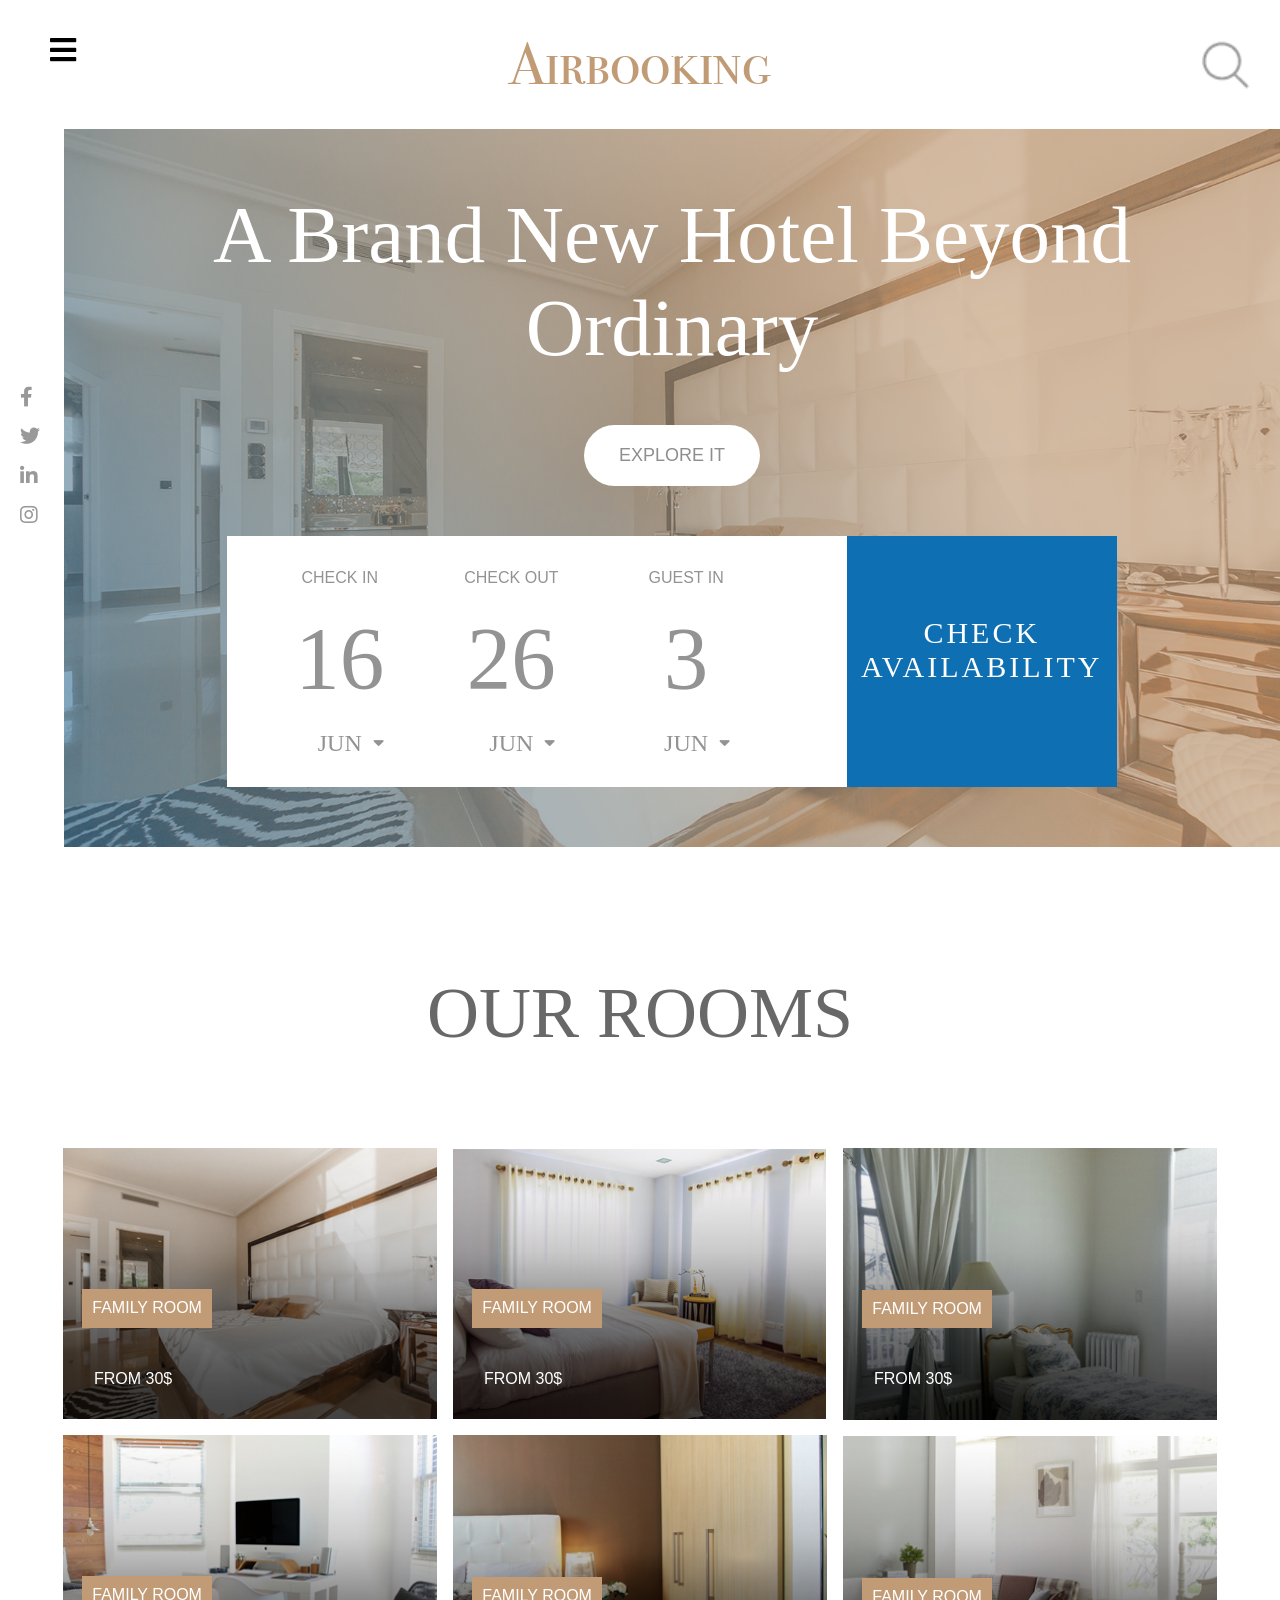
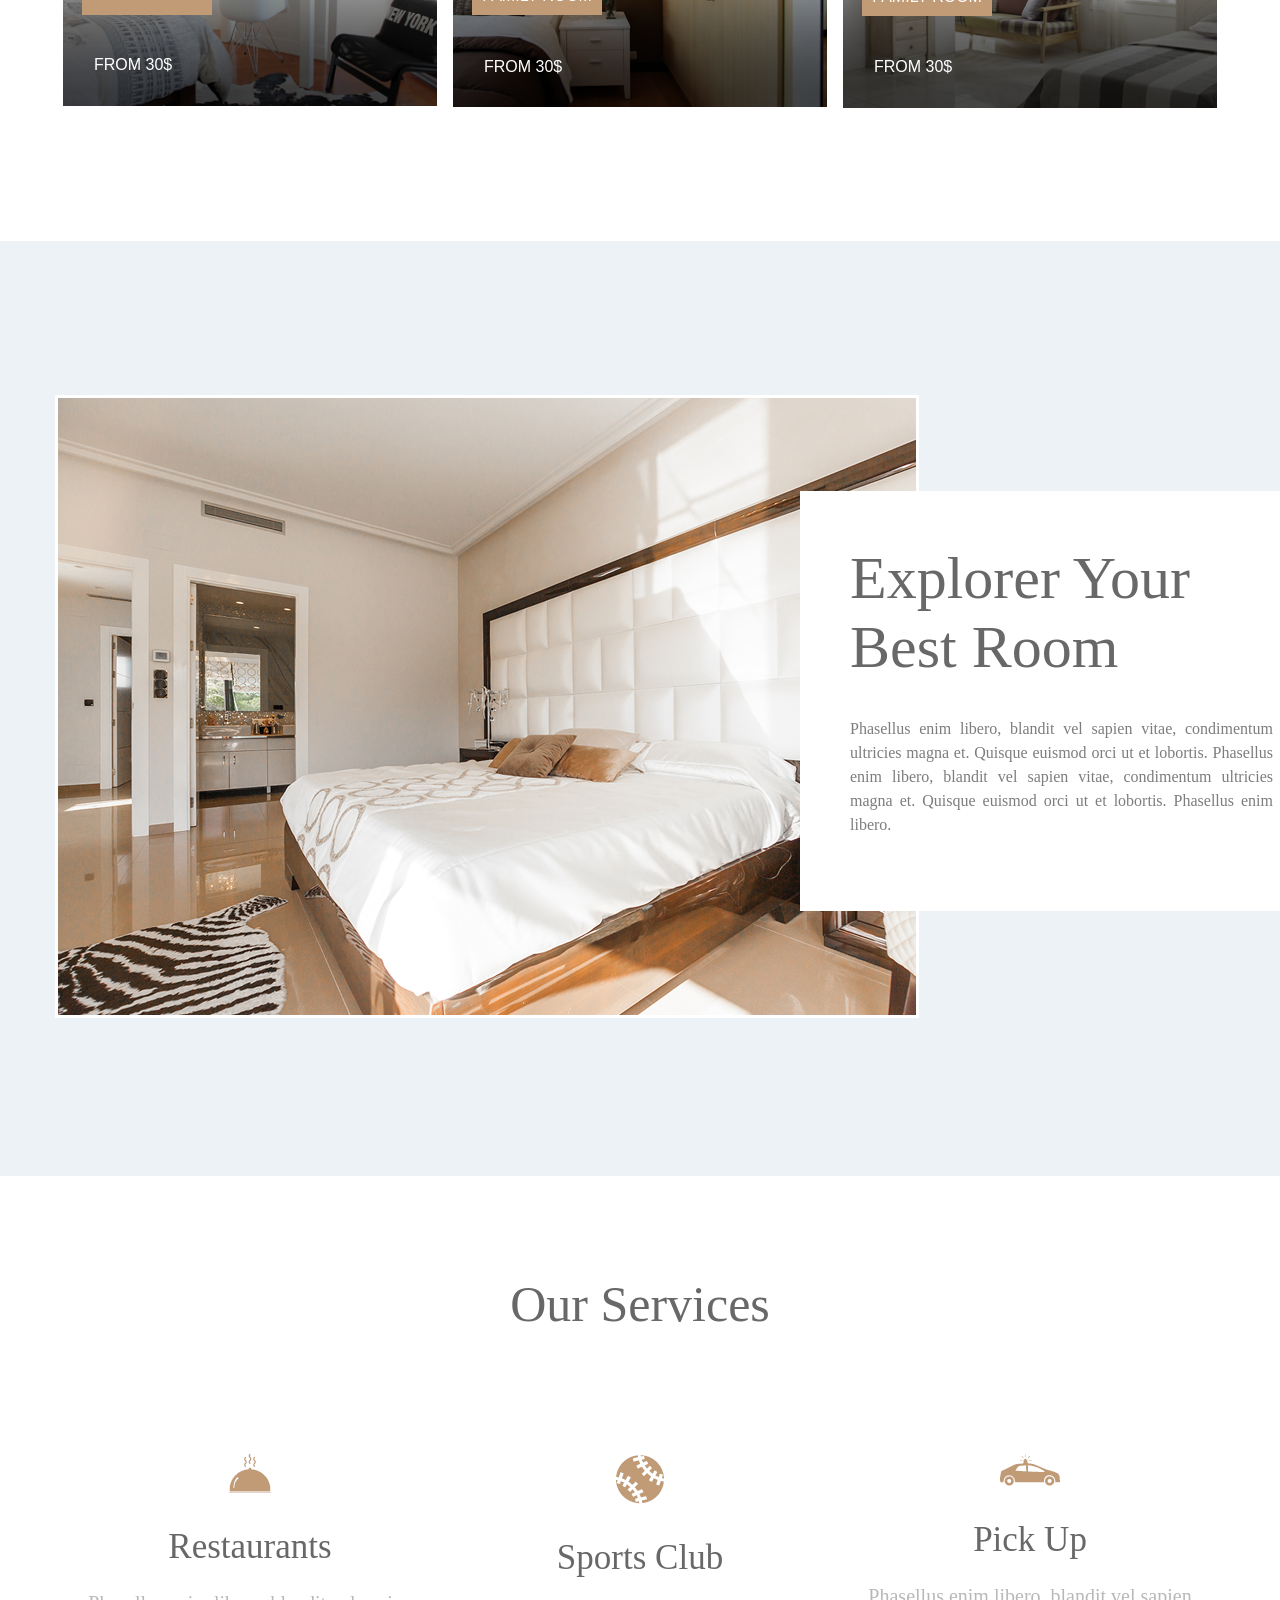
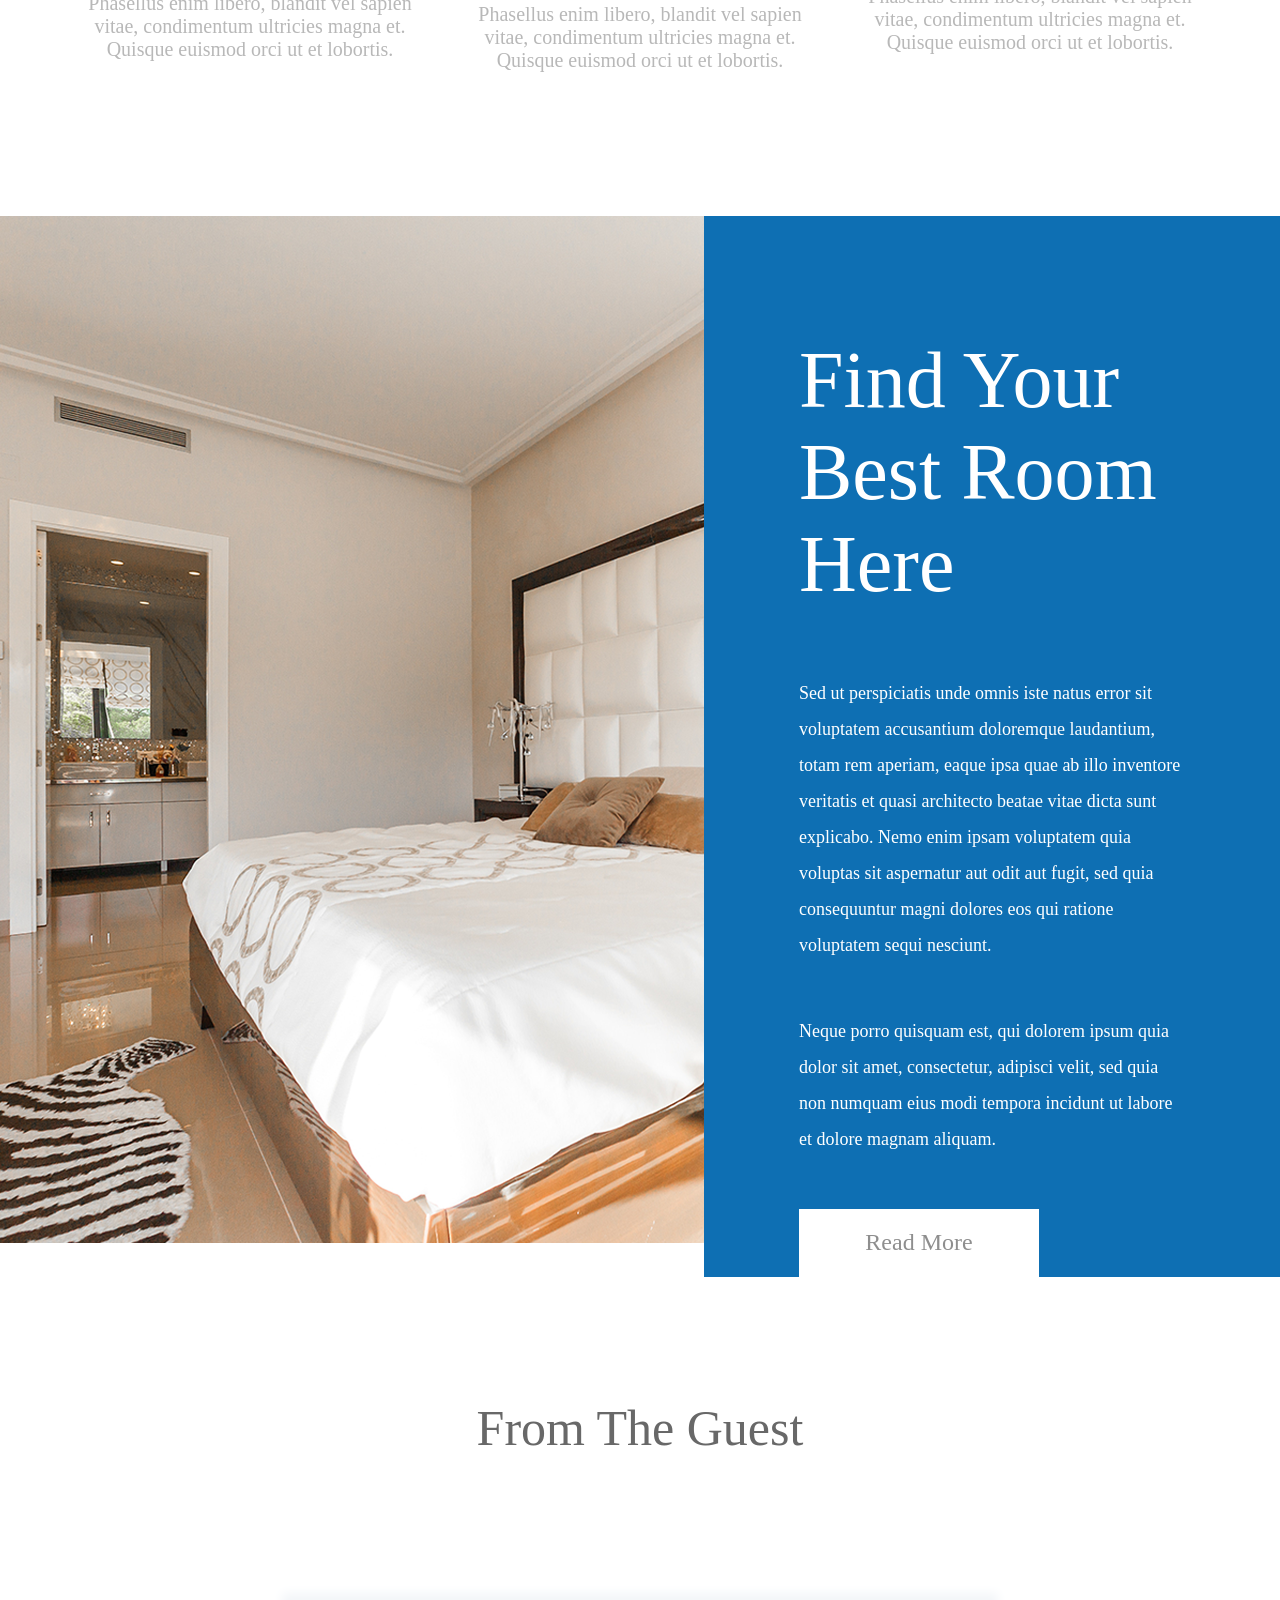
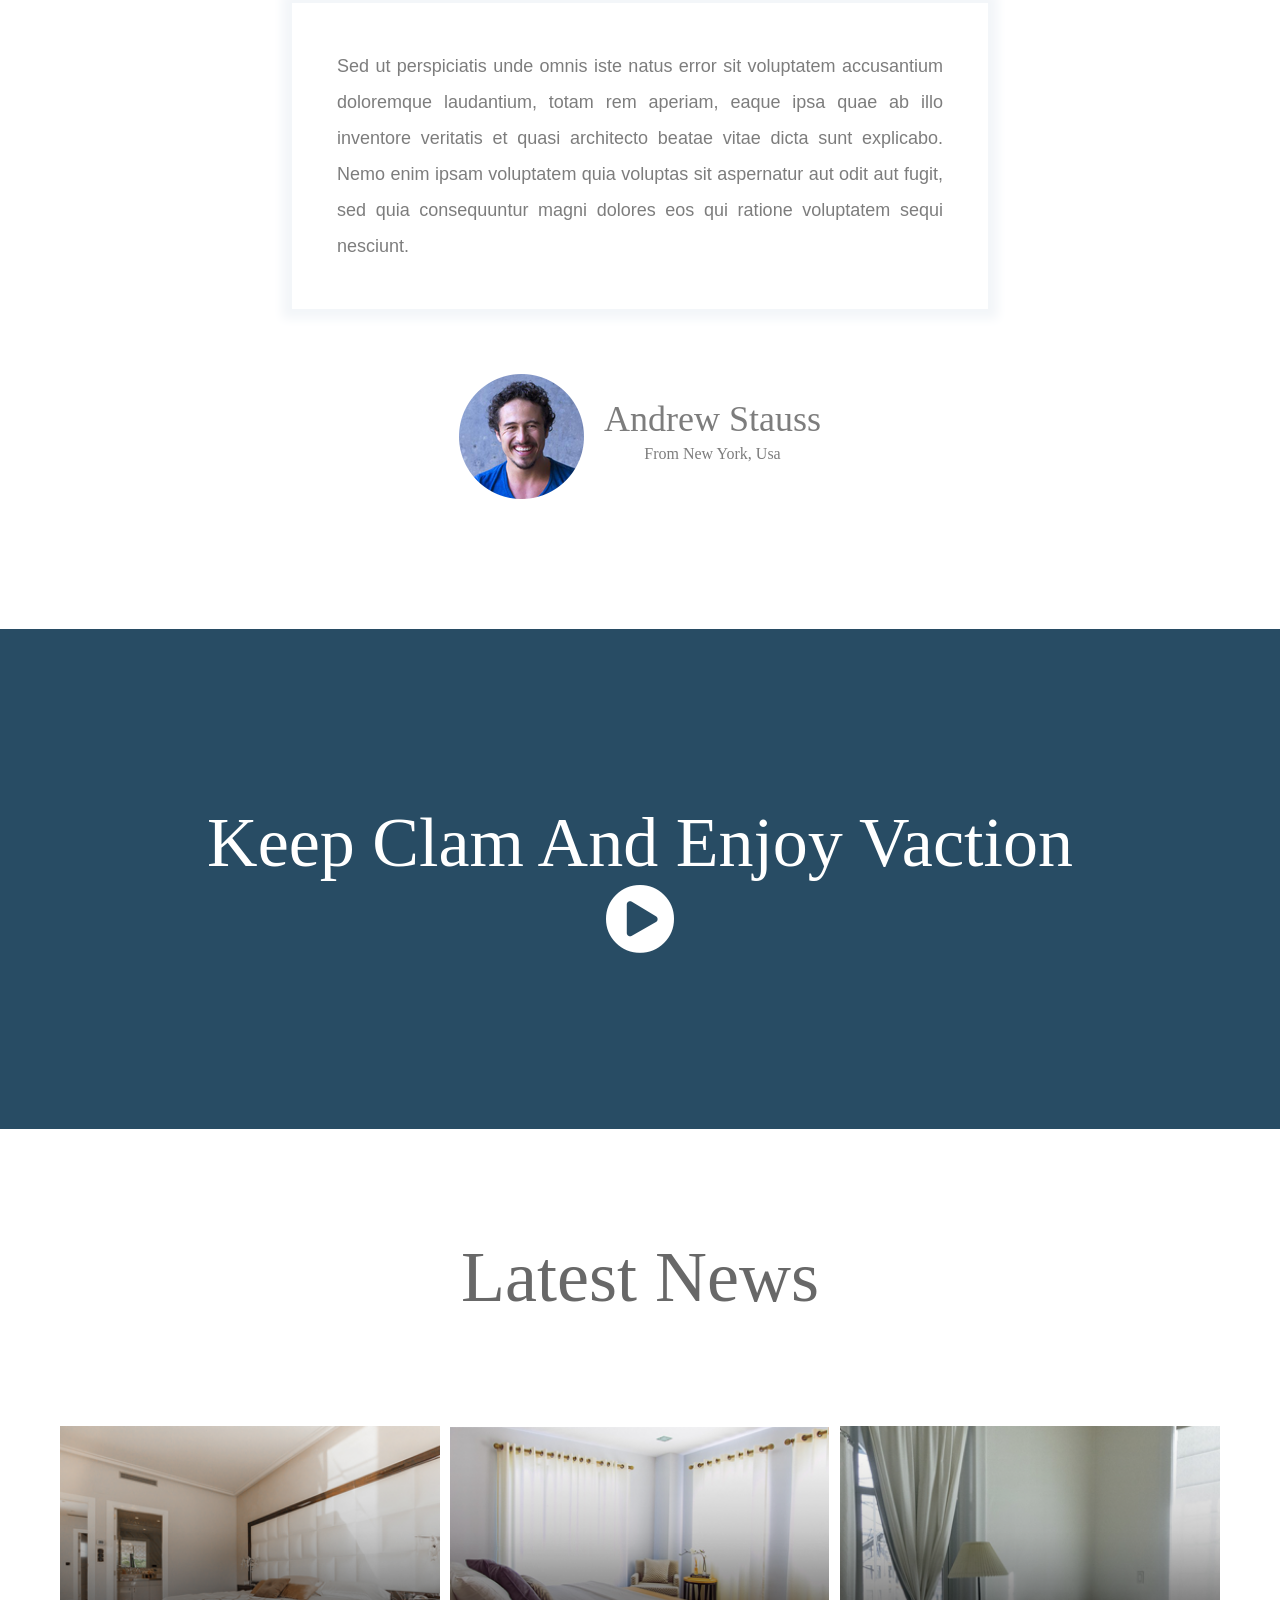
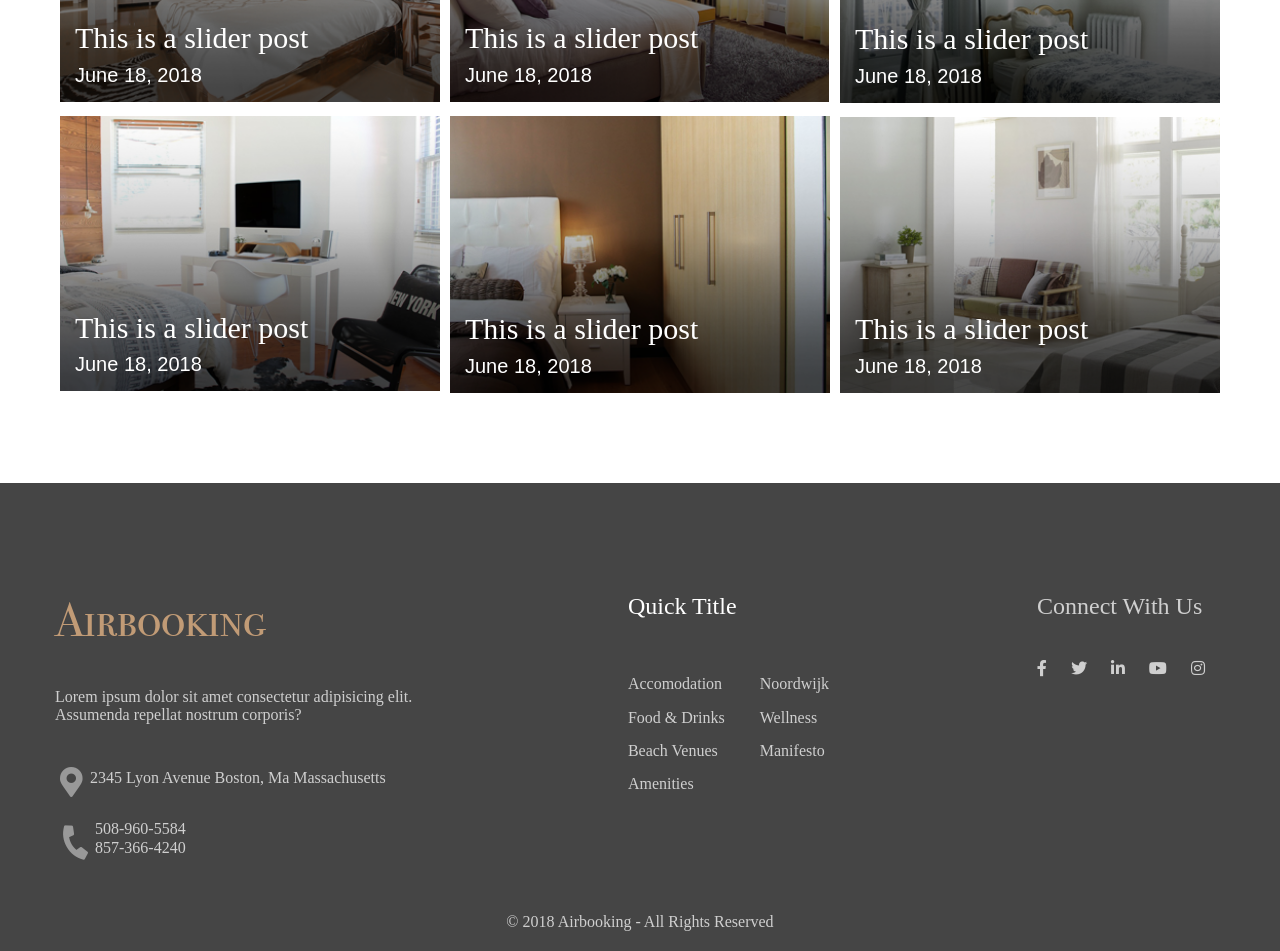
<file: index.html>
<!DOCTYPE html>
<html lang="en">

<head>
	<meta charset="UTF-8">
	<meta http-equiv="X-UA-Compatible" content="IE=edge">
	<meta name="viewport" content="width=device-width, initial-scale=1.0,maximum-scale=1.0, user-scalable=0">
	<link rel="stylesheet" href="css/normalize.css">
	<link rel="stylesheet" href="css/style.css">
	<link rel="stylesheet" href="https://cdnjs.cloudflare.com/ajax/libs/font-awesome/5.15.3/css/all.min.css">
	<link rel="stylesheet" href="slick/css/slick.css">
	<title>Airbooking</title>
</head>

<body>

	<header class="header">
		<div class="header__burger">
			<input type="radio" id="burger" class="burger__input" name="burger">
			<label for="burger" class="burger__toggle">
				<i class="fas fa-bars"></i>
			</label>
			<div class="burger__content">
				<input type="radio" id="burger2" class="burger2__input" name="burger">
				<label for="burger2" class="burger2__toggle">
					<i class="fas fa-bars"></i>
				</label>
				<ul>
					<li class="burger__list">Lorem ipsum dolor sit.</li>
					<li class="burger__list">Lorem, ipsum dolor.</li>
					<li class="burger__list">Lorem, ipsum.</li>
					<li class="burger__list">Lorem ipsum dolor sit.</li>
					<li class="burger__list">Lorem ipsum dolor sit amet consectetur.</li>
					<li class="burger__list">Lorem ipsum dolor sit.</li>
				</ul>
				<ul class="social__icons">
					<li class="icon__list"><a href="https://www.facebook.com/" target="blank"><i
								class="fab fa-facebook-f"></i></a>
					</li>
					<li class="icon__list"><a href="https://www.twitter.com/" target="blank"><i
								class="fab fa-twitter"></i></a></li>
					<li class="icon__list"><a href="https://www.linkedin.com/" target="blank"><i
								class="fab fa-linkedin-in"></i></a>
					</li>
					<li class="icon__list"><a href="https://www.instagram.com/" target="blank"><i
								class="fab fa-instagram"></i></a>
					</li>
				</ul>
			</div>

		</div>
		<div class="header__title">
			<p>airbooking</p>
		</div>
		<div class="header__search">
			<input type="checkbox" id="search" class="search__input">
			<label for="search" class="search__toggle">
				<img src="images/header-search.png" alt="#">
			</label>
			<input type="search" class="submit__input" placeholder="Search...">


		</div>
	</header>


	<main class="main">
		<section class="hero-area">


			<div class="hero-area__list-block">
				<ul class="social__icons">
					<li class="icon__list"><a href="https://www.facebook.com/" target="blank"><i
								class="fab fa-facebook-f"></i></a>
					</li>
					<li class="icon__list"><a href="https://www.twitter.com/" target="blank"><i
								class="fab fa-twitter"></i></a></li>
					<li class="icon__list"><a href="https://www.linkedin.com/" target="blank"><i
								class="fab fa-linkedin-in"></i></a>
					</li>
					<li class="icon__list"><a href="https://www.instagram.com/" target="blank"><i
								class="fab fa-instagram"></i></a>
					</li>
				</ul>
			</div>


			<div class="hero-area__content-block">
				<div class="hero-area__title">
					<p>a brand new hotel beyond ordinary</p>
				</div>
				<div class="hero-area__button">
					<a href="#">explore it</a>
				</div>
				<div class="hero-area__check-block">

					<div class="hero-area__check-item">
						<div class="check__in">
							<p>check in</p>
						</div>
						<div class="check__number">
							<p>16</p>
						</div>
						<div class="check__date">
							<form action="#">
								<input type="checkbox" id="hover" name="select">
								<label for="hover" class="toggle">
									<span>jun</span>
									<i class="fas fa-sort-down"></i>
								</label>

								<ul class="form__selected">

									<li><span class="form__item">jun</span></li>
									<li><span class="form__item">july</span></li>
									<li><span class="form__item">aug</span></li>
									<li><span class="form__item">sep</span></li>
									<li><span class="form__item">oct</span></li>

								</ul>
							</form>
						</div>

					</div>

					<div class="hero-area__check-item">
						<div class="check__in">
							<p>check out</p>
						</div>
						<div class="check__number">
							<p>26</p>
						</div>
						<div class="check__date">
							<form action="#">
								<input type="checkbox" id="hover2" name="select">
								<label for="hover2" class="toggle">
									<span>jun</span>
									<i class="fas fa-sort-down"></i>
								</label>

								<ul class="form__selected">
									<li><span class="form__item">jun</span></li>
									<li><span class="form__item">july</span></li>
									<li><span class="form__item">aug</span></li>
									<li><span class="form__item">sep</span></li>
									<li><span class="form__item">oct</span></li>

								</ul>
							</form>
						</div>

					</div>

					<div class="hero-area__check-item">
						<div class="check__in">
							<p>guest in </p>
						</div>
						<div class="check__number">
							<p>3</p>
						</div>
						<div class="check__date">
							<form action="#">
								<input type="checkbox" id="hover3" name="select">
								<label for="hover3" class="toggle">
									<span>jun</span>
									<i class="fas fa-sort-down"></i>
								</label>

								<ul class="form__selected">
									<li><span class="form__item">3</span></li>
									<li><span class="form__item">4</span></li>
									<li><span class="form__item">5</span></li>
									<li><span class="form__item">6</span></li>
									<li><span class="form__item">7</span></li>

								</ul>
							</form>
						</div>

					</div>

					<div class="check__title">
						<p>check availability</p>
					</div>

				</div>


			</div>

		</section>


		<section class="our-rooms">
			<div class="our-rooms__title">
				<p>our rooms</p>
			</div>
			<div class="container">

				<div class="our-rooms__slider-wrap">

					<div class="sliders">
						<div class="sliders__item">
							<div class="slider__item-image">
								<img src="images/room-1.png" alt="">
							</div>
							<a href="#">family room</a>
							<span>from 30$</span>
						</div>
						<div class="sliders__item">
							<div class="slider__item-image">
								<img src="images/room-2.png" alt="">
							</div>
							<a href="#">family room</a>
							<span>from 30$</span>
						</div>
						<div class="sliders__item">
							<div class="slider__item-image">
								<img src="images/room-3.png" alt="">
							</div>
							<a href="#">family room</a>
							<span>from 30$</span>
						</div>
						<div class="sliders__item">
							<div class="slider__item-image">
								<img src="images/room-4.png" alt="">
							</div>
							<a href="#">family room</a>
							<span>from 30$</span>
						</div>
						<div class="sliders__item">
							<div class="slider__item-image">
								<img src="images/room-5.png" alt="">
							</div>
							<a href="#">family room</a>
							<span>from 30$</span>
						</div>
						<div class="sliders__item">
							<div class="slider__item-image">
								<img src="images/room-6.png" alt="">
							</div>
							<a href="#">family room</a>
							<span>from 30$</span>
						</div>
					</div>

					<div class="sliders-for-desctop">
						<div class="sliders__item">
							<div class="slider__item-image">
								<img src="images/room-1.png" alt="">
							</div>
							<a href="#">family room</a>
							<span>from 30$</span>
						</div>
						<div class="sliders__item">
							<div class="slider__item-image">
								<img src="images/room-2.png" alt="">
							</div>
							<a href="#">family room</a>
							<span>from 30$</span>
						</div>
						<div class="sliders__item">
							<div class="slider__item-image">
								<img src="images/room-3.png" alt="">
							</div>
							<a href="#">family room</a>
							<span>from 30$</span>
						</div>
						<div class="sliders__item">
							<div class="slider__item-image">
								<img src="images/room-4.png" alt="">
							</div>
							<a href="#">family room</a>
							<span>from 30$</span>
						</div>
						<div class="sliders__item">
							<div class="slider__item-image">
								<img src="images/room-5.png" alt="">
							</div>
							<a href="#">family room</a>
							<span>from 30$</span>
						</div>
						<div class="sliders__item">
							<div class="slider__item-image">
								<img src="images/room-6.png" alt="">
							</div>
							<a href="#">family room</a>
							<span>from 30$</span>
						</div>
						<div class="sliders__item">
							<div class="slider__item-image">
								<img src="images/room-1.png" alt="">
							</div>
							<a href="#">family room</a>
							<span>from 30$</span>
						</div>
						<div class="sliders__item">
							<div class="slider__item-image">
								<img src="images/room-2.png" alt="">
							</div>
							<a href="#">family room</a>
							<span>from 30$</span>
						</div>
						<div class="sliders__item">
							<div class="slider__item-image">
								<img src="images/room-3.png" alt="">
							</div>
							<a href="#">family room</a>
							<span>from 30$</span>
						</div>
						<div class="sliders__item">
							<div class="slider__item-image">
								<img src="images/room-4.png" alt="">
							</div>
							<a href="#">family room</a>
							<span>from 30$</span>
						</div>
						<div class="sliders__item">
							<div class="slider__item-image">
								<img src="images/room-5.png" alt="">
							</div>
							<a href="#">family room</a>
							<span>from 30$</span>
						</div>
						<div class="sliders__item">
							<div class="slider__item-image">
								<img src="images/room-6.png" alt="">
							</div>
							<a href="#">family room</a>
							<span>from 30$</span>
						</div>
					</div>

				</div>

			</div>
		</section>



		<section class="explore-block">

			<div class="container">
				<div class="explore">
					<div class="explore__picture">
						<img src="images/explore-img.png" alt="">
					</div>
					<div class="explore__text">
						<p class="explore__title">explorer your best room</p>
						<p class="explore__subtitle">Phasellus enim libero, blandit vel sapien vitae, condimentum
							ultricies
							magna et. Quisque euismod orci
							ut et lobortis. Phasellus enim libero, blandit vel sapien vitae, condimentum ultricies magna
							et.
							Quisque euismod orci ut et lobortis. Phasellus enim libero.</p>
					</div>
				</div>

			</div>

		</section>


		<section class="services">
			<div class="services__title">
				<p>our services</p>
			</div>
			<div class="container">
				<div class="services__items">
					<div class="services__icons">
						<img src="images/services-icons_1.png" alt="">
						<p class="icon__title">restaurants</p>
						<p class="icon__subtitle">Phasellus enim libero, blandit vel sapien vitae, condimentum ultricies
							magna et. Quisque euismod
							orci ut et lobortis.</p>
					</div>
					<div class="services__icons">
						<img src="images/services-icons_2.png" alt="">
						<p class="icon__title"> sports club</p>
						<p class="icon__subtitle">Phasellus enim libero, blandit vel sapien vitae, condimentum ultricies
							magna et. Quisque euismod
							orci ut et lobortis.</p>
					</div>
					<div class="services__icons">
						<img src="images/services-icons_3.png" alt="">
						<p class="icon__title">pick up</p>
						<p class="icon__subtitle">Phasellus enim libero, blandit vel sapien vitae, condimentum ultricies
							magna et. Quisque euismod
							orci ut et lobortis.</p>
					</div>

				</div>
		</section>


		<section class="find-best">
			<div class="find-best__picture">
				<img src="images/find-best-picture.png" alt="">
			</div>
			<div class="find-best__texts">
				<p class="find-best__title">Find Your Best Room Here</p>
				<p class="find-best__text">Sed ut perspiciatis unde omnis iste natus error sit voluptatem accusantium
					doloremque laudantium, totam rem aperiam, eaque ipsa quae ab illo inventore veritatis et quasi
					architecto beatae vitae dicta sunt explicabo. Nemo enim ipsam voluptatem quia voluptas sit
					aspernatur
					aut odit aut fugit, sed quia consequuntur magni dolores eos qui ratione voluptatem sequi nesciunt.
				</p>
				<p class="find-best__textnew">Neque porro quisquam est, qui dolorem ipsum quia dolor sit amet,
					consectetur,
					adipisci velit, sed quia non numquam eius modi tempora incidunt ut labore et dolore magnam aliquam.
				</p>

				<a href="#" class="find-best__button">read more</a>
			</div>

		</section>


		<section class="testimonials">
			<div class="testimonials__title">
				<p>from the guest</p>
			</div>
			<div class="testimonials__sliders">
				<div class="slider__item">
					<div class="slider__block">
						<p class="slider__text">Sed ut perspiciatis unde omnis iste natus error sit voluptatem
							accusantium doloremque
							laudantium,
							totam rem aperiam, eaque ipsa quae ab illo inventore veritatis et quasi architecto beatae
							vitae
							dicta sunt explicabo. Nemo enim ipsam voluptatem quia voluptas sit aspernatur aut odit aut
							fugit, sed quia consequuntur magni dolores eos qui ratione voluptatem sequi nesciunt.</p>
					</div>

					<div class="slider__block">
						<img src="images/block-ava_03.png" alt="">
						<div class="slider__subtitles">
							<p class="subtitle">andrew stauss</p>
							<p class="subtitle">from new york, usa</p>
						</div>
					</div>

				</div>
				<div class="slider__item">
					<div class="slider__block">
						<p class="slider__text">Sed ut perspiciatis unde omnis iste natus error sit voluptatem
							accusantium doloremque
							laudantium,
							totam rem aperiam, eaque ipsa quae ab illo inventore veritatis et quasi architecto beatae
							vitae
							dicta sunt explicabo. Nemo enim ipsam voluptatem quia voluptas sit aspernatur aut odit aut
							fugit, sed quia consequuntur magni dolores eos qui ratione voluptatem sequi nesciunt.</p>
					</div>

					<div class="slider__block">
						<img src="images/block-ava_03.png" alt="">
						<div class="slider__subtitles">
							<p class="subtitle">andrew stauss</p>
							<p class="subtitle">from new york, usa</p>
						</div>
					</div>

				</div>


			</div>
			</div>
		</section>


		<section class="video">
			<div class="video__box">
				<video class="video__media" controls="controls" autoplay muted>
					<source src="video/Yachts near the coast - Free Stock Video Footage.mp4" type='video/mp4'>
				</video>
			</div>

			<div class="video__title">
				<p>Keep Clam And Enjoy Vaction</p>
				<i class="fas fa-play-circle"></i>
			</div>
		</section>

		<section class="news">
			<div class="news__title">
				<p>latest news</p>
			</div>
			<div class="container">


				<div class="news__sliders">

					<div class="sliders__item">
						<input type="radio" id="touchone" name="touch">
						<label for="touchone" class="slider__toggle">
							<img src="images/room-1.png" alt="#">
							<span>This is a slider post </span>
							<span>June 18, 2018</span>
						</label>

						<div class="slider__post">
							<input type="radio" id="touchfour1" name="touch">
							<label for="touchfour1" class="slider__toggle">
								<p class="post__title">This is a slider post </p>
								<p class="post__subttile">June 18, 2018</p>
								<p class="post__text">Phasellus enim libero, blandit vel sapien vitae, condimentum
									ultricies
									magna et. Quisque euismod orci ut et lobortis.</p>
								<a href="#" class="post__button">read more</a>
						</div>
					</div>

					<div class="sliders__item">
						<input type="radio" id="touchtwo" name="touch">
						<label for="touchtwo" class="slider__toggle">
							<img src="images/room-2.png" alt="#">
							<span>This is a slider post </span>
							<span>June 18, 2018</span>
						</label>

						<div class="slider__post">
							<input type="radio" id="touchfour2" name="touch">
							<label for="touchfour2" class="slider__toggle">
								<p class="post__title">This is a slider post </p>
								<p class="post__subttile">June 18, 2018</p>
								<p class="post__text">Phasellus enim libero, blandit vel sapien vitae, condimentum
									ultricies
									magna et. Quisque euismod orci ut et lobortis.</p>
								<a href="#" class="post__button">read more</a>
						</div>
					</div>

					<div class="sliders__item">
						<input type="radio" id="touchthree" name="touch">
						<label for="touchthree" class="slider__toggle">
							<img src="images/room-3.png" alt="#">
							<span>This is a slider post </span>
							<span>June 18, 2018</span>
						</label>

						<div class="slider__post">
							<input type="radio" id="touchfour3" name="touch">
							<label for="touchfour3" class="slider__toggle">
								<p class="post__title">This is a slider post </p>
								<p class="post__subttile">June 18, 2018</p>
								<p class="post__text">Phasellus enim libero, blandit vel sapien vitae, condimentum
									ultricies
									magna et. Quisque euismod orci ut et lobortis.</p>
								<a href="#" class="post__button">read more</a>
						</div>
					</div>

					<div class="sliders__item">
						<input type="radio" id="touchfour" name="touch">
						<label for="touchfour" class="slider__toggle">
							<img src="images/room-4.png" alt="#">
							<span>This is a slider post </span>
							<span>June 18, 2018</span>
						</label>

						<div class="slider__post">
							<input type="radio" id="touchfour4" name="touch">
							<label for="touchfour4" class="slider__toggle">
								<p class="post__title">This is a slider post </p>
								<p class="post__subttile">June 18, 2018</p>
								<p class="post__text">Phasellus enim libero, blandit vel sapien vitae, condimentum
									ultricies
									magna et. Quisque euismod orci ut et lobortis.</p>
								<a href="#" class="post__button">read more</a>
							</label>
						</div>
					</div>

					<div class="sliders__item">
						<input type="radio" id="touchfive" name="touch">
						<label for="touchfive" class="slider__toggle">
							<img src="images/room-5.png" alt="#">
							<span>This is a slider post </span>
							<span>June 18, 2018</span>
						</label>

						<div class="slider__post">
							<input type="radio" id="touchfour5" name="touch">
							<label for="touchfour5" class="slider__toggle">
								<p class="post__title">This is a slider post </p>
								<p class="post__subttile">June 18, 2018</p>
								<p class="post__text">Phasellus enim libero, blandit vel sapien vitae, condimentum
									ultricies
									magna et. Quisque euismod orci ut et lobortis.</p>
								<a href="#" class="post__button">read more</a>
						</div>
					</div>

					<div class="sliders__item">
						<input type="radio" id="touchsix" name="touch">
						<label for="touchsix" class="slider__toggle">
							<img src="images/room-6.png" alt="#">
							<span>This is a slider post </span>
							<span>June 18, 2018</span>
						</label>

						<div class="slider__post">
							<input type="radio" id="touchfour6" name="touch">
							<label for="touchfour6" class="slider__toggle">
								<p class="post__title">This is a slider post </p>
								<p class="post__subttile">June 18, 2018</p>
								<p class="post__text">Phasellus enim libero, blandit vel sapien vitae, condimentum
									ultricies
									magna et. Quisque euismod orci ut et lobortis.</p>
								<a href="#" class="post__button">read more</a>
						</div>
					</div>

					<div class="sliders__item">
						<input type="radio" id="touchseven" name="touch">
						<label for="touchseven" class="slider__toggle">
							<img src="images/room-1.png" alt="#">
							<span>This is a slider post </span>
							<span>June 18, 2018</span>
						</label>

						<div class="slider__post">
							<input type="radio" id="touchfour7" name="touch">
							<label for="touchfour7" class="slider__toggle">
								<p class="post__title">This is a slider post </p>
								<p class="post__subttile">June 18, 2018</p>
								<p class="post__text">Phasellus enim libero, blandit vel sapien vitae, condimentum
									ultricies
									magna et. Quisque euismod orci ut et lobortis.</p>
								<a href="#" class="post__button">read more</a>
						</div>
					</div>

					<div class="sliders__item">
						<input type="radio" id="toucheight" name="touch">
						<label for="toucheight" class="slider__toggle">
							<img src="images/room-2.png" alt="#">
							<span>This is a slider post </span>
							<span>June 18, 2018</span>
						</label>

						<div class="slider__post">
							<input type="radio" id="touchfour8" name="touch">
							<label for="touchfour8" class="slider__toggle">
								<p class="post__title">This is a slider post </p>
								<p class="post__subttile">June 18, 2018</p>
								<p class="post__text">Phasellus enim libero, blandit vel sapien vitae, condimentum
									ultricies
									magna et. Quisque euismod orci ut et lobortis.</p>
								<a href="#" class="post__button">read more</a>
							</label>
						</div>
					</div>

				</div>

			</div>

		</section>

	</main>


	<footer class="footer">
		<div class="container">
			<div class="footer__block">
				<div class="footer__air-title">
					<p class="air__title">airbooking</p>
					<p class="air__text">Lorem ipsum dolor sit amet consectetur adipisicing elit. Assumenda repellat
						nostrum
						corporis?</p>
					<p class="adress">2345 lyon avenue boston, ma massachusetts</p>
					<a href="tel:5089605584" class="telephone">508-960-5584</a>
					<a href="tel:8573664240" class="telephone2">857-366-4240</a>

				</div>

				<div class="footer__quick-title">
					<p class="quick__title">quick title</p>
					<div class="quick__list-block">
						<div class="list1">
							<ul>
								<li class="quick__list">Accomodation </li>
								<li class="quick__list">Food & Drinks </li>
								<li class="quick__list">Beach Venues </li>
								<li class="quick__list">Amenities</li>
							</ul>
						</div>

						<div class="list2">
							<ul>
								<li class="quick__list"> Noordwijk</li>
								<li class="quick__list"> Wellness</li>
								<li class="quick__list"> Manifesto</li>
							</ul>
						</div>

					</div>
				</div>

				<div class="footer__social-icons">
					<p class="social__title">connect with us</p>
					<ul class="social__icons-block">
						<li class="social__icons"><a href="https://www.facebook.com/" target="blank"><i
									class="fab fa-facebook-f"></i></a></li>
						<li class="social__icons"><a href="https://www.twitter.com/" target="blank"><i
									class="fab fa-twitter"></i></a></li>
						<li class="social__icons"><a href="https://www.linkedin.com/" target="blank"><i
									class="fab fa-linkedin-in"></i></a>
						</li>
						<li class="social__icons"><a href="https://www.youtube.com/" target="blank"><i
									class="fab fa-youtube"></i></a></li>
						<li class="social__icons"><a href="https://www.instagram.com/" target="blank"><i
									class="fab fa-instagram"></i></a></li>
					</ul>
				</div>

			</div>

			<div class="footer__copr">
				<p class="copr">&copy 2018 Airbooking - All Rights Reserved</p>
			</div>


		</div>

	</footer>






	<script src="slick/js/jquery-3.3.1.js"></script>
	<script src="slick/js/jquery-migrate-3.1.0.js"></script>
	<script src="slick/js/slick.min.js"></script>

	<script src="js/script.js"></script>

</body>

</html>
</file>
<file: css/style.css>
@charset "UTF-8";
.hero-area .hero-area__content-block .hero-area__check-block, .hero-area .hero-area__content-block .hero-area__button {
  text-transform: uppercase;
  text-align: center;
}

@font-face {
  font-family: "Bodoni SvtyTwo SC ITC TT Book";
  src: url("../fonts/Bodoni SvtyTwo SC ITC TT Book.ttf");
  font-weight: normal;
}
@font-face {
  font-family: "Open Sans', sans-serif";
  src: url("../fonts/OpenSans-Light.ttf");
  font-weight: normal;
}
@font-face {
  font-family: "Gilda Display", serif;
  src: url("../fonts/GildaDisplay-Regular.ttf");
  font-weight: normal;
}
@media only screen and (min-width: 320px) and (max-width: 480px) {
  .header {
    padding: 20px;
  }
  .header .header__burger i {
    margin-top: 0px;
    font-size: 20px;
  }
  .header .header__burger .burger__content {
    width: 100%;
  }
  .header .header__burger .burger__content .burger__list {
    line-height: 25px;
    font-size: 16px;
  }
  .header .header__title {
    font-size: 25px;
  }
  .header .header__search img {
    width: 30px;
    padding-top: 1px;
  }
  .header .header__search .submit__input {
    position: absolute;
    top: -2px;
    right: 35px;
  }
  .header .header__search .search__input:checked ~ .submit__input {
    width: 180px;
    opacity: 10;
    visibility: visible;
  }
}
@media only screen and (min-width: 768px) and (max-width: 1024px) {
  .header .header__burger i {
    margin-top: 15px;
    font-size: 35px;
  }
  .header .header__burger .burger__content {
    width: 100%;
  }
  .header .header__burger .burger__content .burger__list {
    padding-top: 50px;
    line-height: 45px;
    font-size: 30px;
  }
  .header .header__burger .burger__content .social__icons {
    margin-top: 20px;
  }
  .header .header__title {
    font-size: 60px;
  }
  .header .header__search img {
    margin-top: 10px;
    width: 50px;
    padding-top: 0;
  }
  .header .header__search .submit__input {
    position: absolute;
    top: 18px;
    right: 55px;
  }
  .header .header__search .search__input:checked ~ .submit__input {
    width: 260px;
    opacity: 10;
    visibility: visible;
  }
}
.header {
  display: flex;
  justify-content: space-between;
  padding-top: 30px;
  padding-bottom: 30px;
  padding-left: 50px;
  padding-right: 28px;
  position: relative;
}
.header .header__burger i {
  margin-top: 5px;
  font-size: 30px;
}
.header .header__burger #burger:checked ~ .burger__content {
  transform: translateX(0%);
}
.header .header__burger input {
  display: none;
}
.header .header__burger .burger__toggle {
  cursor: pointer;
}
.header .header__burger .burger__toggle:hover {
  color: #e8e8e8;
}
.header .header__burger .burger__content {
  padding-top: 0;
  padding-bottom: 10px;
  padding-left: 60px;
  padding-right: 60px;
  position: fixed;
  top: 0;
  left: 0;
  text-align: center;
  padding-top: 40px;
  background-color: #000;
  width: 40%;
  color: #fff;
  z-index: 1;
  transition: 0.5s linear;
  transform: translateX(-100%);
}
.header .header__burger .burger__content .burger2__toggle {
  display: flex;
  justify-content: flex-end;
  position: absolute;
  top: 40px;
  left: 90%;
  cursor: pointer;
}
.header .header__burger .burger__content .burger2__toggle:hover {
  color: rgba(232, 232, 232, 0.5);
}
.header .header__burger .burger__content .burger__list {
  padding-top: 25px;
  line-height: 55px;
  font-size: 25px;
  font-family: "Open Sans", sans-serif;
  color: #ccc;
  text-transform: capitalize;
  cursor: pointer;
}
.header .header__burger .burger__content .burger__list:hover {
  color: rgba(232, 232, 232, 0.5);
}
.header .header__burger .burger__content .social__icons {
  display: flex;
  justify-content: space-around;
  line-height: 65px;
  padding-top: 20px;
}
.header .header__burger .burger__content .social__icons .fa-facebook-f,
.header .header__burger .burger__content .social__icons .fa-twitter,
.header .header__burger .burger__content .social__icons .fa-linkedin-in,
.header .header__burger .burger__content .social__icons .fa-instagram {
  color: #999999;
}
.header .header__burger .burger__content .social__icons .fa-facebook-f:hover {
  color: #3b5999;
}
.header .header__burger .burger__content .social__icons .fa-twitter:hover {
  color: #55acee;
}
.header .header__burger .burger__content .social__icons .fa-linkedin-in:hover {
  color: #0077b5;
}
.header .header__burger .burger__content .social__icons .fa-instagram:hover {
  color: #e4405f;
}
.header .header__title {
  font-size: 60px;
  font-family: "Bodoni SvtyTwo SC ITC TT Book";
  color: #c19b76;
  text-transform: capitalize;
}
.header .header__search {
  position: relative;
}
.header .header__search .search__input {
  display: none;
}
.header .header__search img {
  width: 50px;
  padding-top: 10px;
}
.header .header__search .search__toggle {
  cursor: pointer;
}
.header .header__search .submit__input {
  position: absolute;
  top: 15px;
  right: 65px;
  border-radius: 10px;
  border-color: #ccc;
  padding: 8px;
  outline: none;
  text-decoration: none;
  transition: 0.4s ease;
  width: 0px;
  visibility: hidden;
  opacity: 0;
  transform-origin: right;
}
.header .header__search .search__input:checked ~ .submit__input {
  width: 250px;
  opacity: 10;
  visibility: visible;
}

.hero-area .hero-area__content-block .hero-area__check-block, .hero-area .hero-area__content-block .hero-area__button {
  text-transform: uppercase;
  text-align: center;
}

@font-face {
  font-family: "Bodoni SvtyTwo SC ITC TT Book";
  src: url("../fonts/Bodoni SvtyTwo SC ITC TT Book.ttf");
  font-weight: normal;
}
@font-face {
  font-family: "Open Sans', sans-serif";
  src: url("../fonts/OpenSans-Light.ttf");
  font-weight: normal;
}
@font-face {
  font-family: "Gilda Display", serif;
  src: url("../fonts/GildaDisplay-Regular.ttf");
  font-weight: normal;
}
@media only screen and (min-width: 320px) and (max-width: 480px) {
  .hero-area {
    display: flex;
    justify-content: flex-start;
  }
  .hero-area .hero-area__list-block {
    display: none;
  }
  .hero-area .hero-area__content-block {
    width: 100%;
    position: relative;
    background: url(..//images/background-image.png) center/cover no-repeat;
    padding-bottom: 60px;
  }
  .hero-area .hero-area__content-block .hero-area__title {
    padding-top: 40px;
    padding-bottom: 0;
    padding-left: 20px;
    padding-right: 20px;
    font-size: 30px;
  }
  .hero-area .hero-area__content-block .hero-area__button {
    margin-top: 40px;
  }
  .hero-area .hero-area__content-block .hero-area__button a {
    padding: 10px 15px;
    display: block;
    font-size: 14px;
  }
  .hero-area .hero-area__content-block .hero-area__check-block {
    padding-top: 40px;
    padding-bottom: 0;
    padding-left: 8px;
    padding-right: 8px;
  }
  .hero-area .hero-area__content-block .hero-area__check-block .hero-area__check-item {
    position: relative;
    padding-top: 10px;
    padding-bottom: 10px;
    padding-left: 0px;
  }
  .hero-area .hero-area__content-block .hero-area__check-block .hero-area__check-item:nth-of-type(2) {
    padding-left: 0px;
  }
  .hero-area .hero-area__content-block .hero-area__check-block .hero-area__check-item:nth-of-type(3) {
    padding-left: 0px;
    padding-right: 0px;
  }
  .hero-area .hero-area__content-block .hero-area__check-block .hero-area__check-item .check__in {
    padding: 0;
    font-size: 14px;
  }
  .hero-area .hero-area__content-block .hero-area__check-block .hero-area__check-item .check__number {
    font-family: "Gilda Display", serif;
    font-size: 28px;
    padding-top: 8px;
  }
  .hero-area .hero-area__content-block .hero-area__check-block .hero-area__check-item .check__date {
    padding-top: 8px;
    font-size: 14px;
  }
  .hero-area .hero-area__content-block .hero-area__check-block .hero-area__check-item .check__date .toggle span {
    font-size: 14px;
  }
  .hero-area .hero-area__content-block .hero-area__check-block .hero-area__check-item .check__date .toggle .fa-sort-down {
    position: absolute;
    top: -3px;
    left: 28px;
  }
  .hero-area .hero-area__content-block .hero-area__check-block .hero-area__check-item .form__selected {
    position: absolute;
    top: 110px;
    left: 13px;
    padding: 5px;
  }
  .hero-area .hero-area__content-block .hero-area__check-block .hero-area__check-item .form__selected .form__item {
    font-size: 14px;
  }
  .hero-area .hero-area__content-block .hero-area__check-block .hero-area__check-item .form__selected li {
    padding-top: 5px;
  }
  .hero-area .hero-area__content-block .hero-area__check-block .check__title {
    display: block;
    width: 100px;
    padding-top: 38px;
    padding-left: 5px;
    padding-right: 5px;
    letter-spacing: 0px;
    font-size: 13px;
  }
}
@media only screen and (min-width: 768px) and (max-width: 1024px) {
  .hero-area {
    display: flex;
    justify-content: flex-start;
  }
  .hero-area .hero-area__list-block {
    display: none;
  }
  .hero-area .hero-area__content-block {
    width: 100%;
    position: relative;
    background: url(..//images/background-image.png) center/cover no-repeat;
    padding-bottom: 60px;
  }
  .hero-area .hero-area__content-block .hero-area__title {
    padding-top: 50px;
    padding-left: 20px;
    padding-right: 20px;
    font-size: 50px;
  }
  .hero-area .hero-area__content-block .hero-area__button {
    margin-top: 40px;
  }
  .hero-area .hero-area__content-block .hero-area__button a {
    padding: 20px 35px;
    display: block;
    font-size: 20px;
  }
  .hero-area .hero-area__content-block .hero-area__check-block {
    padding-top: 40px;
    padding-left: 8px;
    padding-right: 8px;
  }
  .hero-area .hero-area__content-block .hero-area__check-block .hero-area__check-item {
    position: relative;
    padding-top: 15px;
    padding-bottom: 15px;
    padding-left: 8px;
    padding-right: 8px;
  }
  .hero-area .hero-area__content-block .hero-area__check-block .hero-area__check-item:nth-of-type(2) {
    padding-left: 8px;
  }
  .hero-area .hero-area__content-block .hero-area__check-block .hero-area__check-item:nth-of-type(3) {
    padding-left: 8px;
    padding-right: 8px;
  }
  .hero-area .hero-area__content-block .hero-area__check-block .hero-area__check-item .check__in {
    padding: 5px;
    font-size: 23px;
  }
  .hero-area .hero-area__content-block .hero-area__check-block .hero-area__check-item .check__number {
    font-family: "Gilda Display", serif;
    font-size: 50px;
    padding-top: 8px;
  }
  .hero-area .hero-area__content-block .hero-area__check-block .hero-area__check-item .check__date {
    padding-top: 8px;
    font-size: 20px;
  }
  .hero-area .hero-area__content-block .hero-area__check-block .hero-area__check-item .check__date .toggle span {
    font-size: 20px;
  }
  .hero-area .hero-area__content-block .hero-area__check-block .hero-area__check-item .check__date .toggle .fa-sort-down {
    position: absolute;
    top: -5px;
    left: 40px;
  }
  .hero-area .hero-area__content-block .hero-area__check-block .hero-area__check-item .form__selected {
    position: absolute;
    top: 150px;
    left: 40px;
    padding: 8px;
  }
  .hero-area .hero-area__content-block .hero-area__check-block .hero-area__check-item .form__selected .form__item {
    font-size: 18px;
  }
  .hero-area .hero-area__content-block .hero-area__check-block .hero-area__check-item .form__selected li {
    padding-top: 8px;
  }
  .hero-area .hero-area__content-block .hero-area__check-block .check__title {
    display: block;
    width: 150px;
    padding-top: 55px;
    padding-left: 8px;
    padding-right: 8px;
    letter-spacing: 1px;
    font-size: 18px;
  }
}
.hero-area {
  display: flex;
  justify-content: flex-end;
}
.hero-area .hero-area__list-block {
  width: 5%;
  position: absolute;
  top: 369px;
  left: 20px;
}
.hero-area .hero-area__list-block .icon__list {
  padding-top: 18px;
}
.hero-area .hero-area__list-block .icon__list .fa-facebook-f,
.hero-area .hero-area__list-block .icon__list .fa-twitter,
.hero-area .hero-area__list-block .icon__list .fa-linkedin-in,
.hero-area .hero-area__list-block .icon__list .fa-instagram {
  font-size: 20px;
  color: #999999;
}
.hero-area .hero-area__list-block .icon__list .fa-facebook-f:hover {
  color: #3b5999;
}
.hero-area .hero-area__list-block .icon__list .fa-twitter:hover {
  color: #55acee;
}
.hero-area .hero-area__list-block .icon__list .fa-linkedin-in:hover {
  color: #0077b5;
}
.hero-area .hero-area__list-block .icon__list .fa-instagram:hover {
  color: #e4405f;
}
.hero-area .hero-area__content-block {
  width: 95%;
  position: relative;
  background: url(..//images/background-image.png) center/cover no-repeat;
  padding-bottom: 60px;
  display: flex;
  flex-direction: column;
  align-items: center;
}
.hero-area .hero-area__content-block .hero-area__title {
  padding-top: 60px;
  padding-bottom: 0;
  padding-left: 120px;
  padding-right: 120px;
  font-size: 81px;
  font-family: "Gilda Display", serif;
  color: #ffffff;
  text-transform: capitalize;
  text-align: center;
}
.hero-area .hero-area__content-block .hero-area__button {
  margin-top: 50px;
  border-radius: 50px;
  background-color: #fff;
}
.hero-area .hero-area__content-block .hero-area__button a {
  color: #8e8e8e;
  font-family: "Open Sans", sans-serif;
  padding: 20px 35px;
  display: block;
  font-size: 18px;
}
.hero-area .hero-area__content-block .hero-area__check-block {
  display: flex;
  font-size: 18px;
  padding-top: 50px;
}
.hero-area .hero-area__content-block .hero-area__check-block .hero-area__check-item {
  background-color: #fff;
  color: #939393;
  position: relative;
  padding-top: 25px;
  padding-bottom: 30px;
  padding-left: 68px;
  padding-right: 0;
}
.hero-area .hero-area__content-block .hero-area__check-block .hero-area__check-item:nth-of-type(2) {
  padding-left: 80px;
}
.hero-area .hero-area__content-block .hero-area__check-block .hero-area__check-item:nth-of-type(3) {
  padding-left: 90px;
  padding-right: 123px;
}
.hero-area .hero-area__content-block .hero-area__check-block .hero-area__check-item .check__in {
  font-family: "Open Sans", sans-serif;
  padding-top: 8px;
  font-size: 16px;
}
.hero-area .hero-area__content-block .hero-area__check-block .hero-area__check-item .check__number {
  font-family: "Gilda Display", serif;
  font-size: 89px;
  padding-top: 20px;
}
.hero-area .hero-area__content-block .hero-area__check-block .hero-area__check-item .check__date {
  padding-top: 20px;
}
.hero-area .hero-area__content-block .hero-area__check-block .hero-area__check-item .check__date .toggle {
  position: relative;
  cursor: pointer;
}
.hero-area .hero-area__content-block .hero-area__check-block .hero-area__check-item .check__date .toggle span {
  font-size: 24px;
}
.hero-area .hero-area__content-block .hero-area__check-block .hero-area__check-item .check__date .toggle .fa-sort-down {
  position: absolute;
  top: -5px;
  left: 55px;
}
.hero-area .hero-area__content-block .hero-area__check-block .hero-area__check-item .form__selected {
  position: absolute;
  top: 220px;
  left: 85px;
  width: inherit;
  height: auto;
  text-align: center;
  background-color: #fff;
  padding: 10px;
}
.hero-area .hero-area__content-block .hero-area__check-block .hero-area__check-item .form__selected .form__item {
  font-family: "Gilda Display", serif;
  border-bottom: 1px solid;
}
.hero-area .hero-area__content-block .hero-area__check-block .hero-area__check-item .form__selected li {
  padding-top: 10px;
}
.hero-area .hero-area__content-block .hero-area__check-block #hover:checked ~ .form__selected {
  display: block;
}
.hero-area .hero-area__content-block .hero-area__check-block #hover2:checked ~ .form__selected {
  display: block;
}
.hero-area .hero-area__content-block .hero-area__check-block #hover3:checked ~ .form__selected {
  display: block;
}
.hero-area .hero-area__content-block .hero-area__check-block .check__title {
  display: block;
  width: 270px;
  padding-top: 80px;
  padding-bottom: 0;
  padding-left: 10px;
  padding-right: 10px;
  font-size: 30px;
  font-family: "Gilda Display", serif;
  color: #ffffff;
  text-transform: uppercase;
  letter-spacing: 3px;
  background-color: #0e6fb3;
}
.hero-area input,
.hero-area .form__selected {
  display: none;
}

.hero-area .hero-area__content-block .hero-area__button, .hero-area .hero-area__content-block .hero-area__check-block {
  text-transform: uppercase;
  text-align: center;
}

@font-face {
  font-family: "Bodoni SvtyTwo SC ITC TT Book";
  src: url("../fonts/Bodoni SvtyTwo SC ITC TT Book.ttf");
  font-weight: normal;
}
@font-face {
  font-family: "Open Sans', sans-serif";
  src: url("../fonts/OpenSans-Light.ttf");
  font-weight: normal;
}
@font-face {
  font-family: "Gilda Display", serif;
  src: url("../fonts/GildaDisplay-Regular.ttf");
  font-weight: normal;
}
@media only screen and (min-width: 320px) and (max-width: 480px) {
  .our-rooms {
    margin: 0;
    padding-top: 40px;
  }
  .our-rooms .our-rooms__title {
    padding-top: 0;
    font-size: 25px;
  }
  .our-rooms .our-rooms__slider-wrap {
    padding-top: 40px;
    padding-left: 5px;
    padding-right: 5px;
  }
  .our-rooms .our-rooms__slider-wrap .sliders {
    display: block;
  }
  .our-rooms .our-rooms__slider-wrap .sliders-for-desctop {
    display: none;
  }
  .our-rooms .our-rooms__slider-wrap .sliders__item {
    position: relative;
    text-transform: uppercase;
    padding: 8px;
    cursor: pointer;
  }
  .our-rooms .our-rooms__slider-wrap .sliders__item a {
    display: block;
    background-color: #c19b76;
    color: #ffffff;
    font-family: "Open Sans", sans-serif;
    font-size: 16px;
    padding: 10px;
    position: absolute;
    top: 52%;
    left: 7%;
  }
  .our-rooms .our-rooms__slider-wrap .sliders__item span {
    color: #ffffff;
    font-family: "Open Sans", sans-serif;
    font-size: 16px;
    text-align: center;
    position: absolute;
    top: 80%;
    left: 10%;
  }
}
@media only screen and (min-width: 768px) and (max-width: 1024px) {
  .our-rooms {
    padding-top: 30px;
  }
  .our-rooms .our-rooms__title {
    padding-top: 50px;
    font-size: 25px;
  }
  .our-rooms .our-rooms__slider-wrap {
    padding-top: 85px;
    padding-left: 10px;
    padding-right: 10px;
  }
  .our-rooms .our-rooms__slider-wrap .sliders {
    display: block;
  }
  .our-rooms .our-rooms__slider-wrap .sliders-for-desctop {
    display: none;
  }
  .our-rooms .our-rooms__slider-wrap .sliders__item {
    position: relative;
    text-transform: uppercase;
    padding: 8px;
    cursor: pointer;
  }
  .our-rooms .our-rooms__slider-wrap .sliders__item a {
    display: block;
    background-color: #c19b76;
    color: #ffffff;
    font-family: "Open Sans", sans-serif;
    font-size: 24px;
    padding: 10px;
    position: absolute;
    top: 65%;
    left: 7%;
  }
  .our-rooms .our-rooms__slider-wrap .sliders__item span {
    color: #ffffff;
    font-family: "Open Sans", sans-serif;
    font-size: 20px;
    text-align: center;
    position: absolute;
    top: 80%;
    left: 10%;
  }
}
.our-rooms {
  padding-top: 125px;
}
.our-rooms .our-rooms__title {
  text-align: center;
  text-transform: uppercase;
  font-size: 72px;
  font-family: "Gilda Display", serif;
  color: #686868;
}
.our-rooms .container {
  max-width: 1170px;
  margin: 0 auto;
}
.our-rooms .our-rooms__slider-wrap {
  padding-top: 85px;
}
.our-rooms .our-rooms__slider-wrap .sliders {
  display: none;
}
.our-rooms .our-rooms__slider-wrap .sliders__item {
  position: relative;
  text-transform: uppercase;
  padding: 8px;
  cursor: pointer;
}
.our-rooms .our-rooms__slider-wrap .sliders__item:hover img {
  transition: transform 0.5s ease-in;
  transform: scale(1.2);
}
.our-rooms .our-rooms__slider-wrap .sliders__item .slider__item-image {
  width: 100%;
  height: 100%;
  overflow: hidden;
}
.our-rooms .our-rooms__slider-wrap .sliders__item .slider__item-image img {
  display: block;
  overflow: hidden;
  width: 100%;
  height: 100%;
  transition: transform 0.5s ease-out;
}
.our-rooms .our-rooms__slider-wrap .sliders__item a {
  display: block;
  background-color: #c19b76;
  color: #ffffff;
  font-family: "Open Sans", sans-serif;
  font-size: 16px;
  padding: 10px;
  position: absolute;
  top: 52%;
  left: 7%;
}
.our-rooms .our-rooms__slider-wrap .sliders__item span {
  color: #ffffff;
  font-family: "Open Sans", sans-serif;
  font-size: 16px;
  text-align: center;
  position: absolute;
  top: 80%;
  left: 10%;
}

.hero-area .hero-area__content-block .hero-area__button, .hero-area .hero-area__content-block .hero-area__check-block {
  text-transform: uppercase;
  text-align: center;
}

@font-face {
  font-family: "Bodoni SvtyTwo SC ITC TT Book";
  src: url("../fonts/Bodoni SvtyTwo SC ITC TT Book.ttf");
  font-weight: normal;
}
@font-face {
  font-family: "Open Sans', sans-serif";
  src: url("../fonts/OpenSans-Light.ttf");
  font-weight: normal;
}
@font-face {
  font-family: "Gilda Display", serif;
  src: url("../fonts/GildaDisplay-Regular.ttf");
  font-weight: normal;
}
@media only screen and (min-width: 320px) and (max-width: 480px) {
  .explore-block {
    padding-top: 20px;
    padding-bottom: 0px;
    margin-top: 50px;
  }
  .explore-block .container {
    max-width: 310px;
    margin: 0 auto;
  }
  .explore-block .explore img {
    max-width: 100%;
    padding: 5px;
  }
  .explore-block .explore .explore__text {
    width: 300px;
    height: 100px;
    position: absolute;
    top: 265px;
    left: 10px;
    margin: 0;
    padding: 0;
    background-color: #fff;
  }
  .explore-block .explore .explore__text .explore__title {
    font-size: 25px;
    padding-top: 20px;
    padding-left: 20px;
    padding-right: 20px;
  }
  .explore-block .explore .explore__text .explore__subtitle {
    padding-top: 15px;
    padding-left: 20px;
    padding-right: 20px;
  }
}
@media only screen and (min-width: 768px) and (max-width: 1024px) {
  .explore-block {
    padding-top: 30px;
    padding-bottom: 320px;
    margin-top: 70px;
  }
  .explore-block .explore img {
    max-width: 96%;
    padding: 5px;
    margin: 15px;
  }
  .explore-block .explore .explore__text {
    width: 732px;
    height: 330px;
    position: absolute;
    top: 550px;
    left: 20px;
    margin: 0;
    padding: 10px;
    background-color: #fff;
  }
  .explore-block .explore .explore__text .explore__title {
    font-size: 50px;
    text-align: center;
    padding-top: 30px;
    padding-left: 20px;
    padding-right: 20px;
  }
  .explore-block .explore .explore__text .explore__subtitle {
    padding-top: 25px;
    padding-left: 25px;
    padding-right: 25px;
    font-size: 25px;
  }
}
.explore-block {
  padding-top: 154px;
  padding-bottom: 154px;
  margin-top: 125px;
  background-color: #edf2f7;
  position: relative;
}
.explore-block .container {
  max-width: 1170px;
  margin: 0 auto;
}
.explore-block .explore {
  max-width: 1170px;
  margin: 0 auto;
}
.explore-block .explore img {
  max-width: 100%;
  background-color: #fff;
  padding: 3px;
}
.explore-block .explore .explore__text {
  width: 523px;
  height: 420px;
  position: absolute;
  top: 250px;
  left: 800px;
  background-color: #fff;
}
.explore-block .explore .explore__text .explore__title {
  font-size: 60px;
  text-transform: capitalize;
  color: #686868;
  padding-top: 53px;
  padding-left: 50px;
  padding-right: 50px;
}
.explore-block .explore .explore__text .explore__subtitle {
  color: #7d7d7d;
  font-size: 16px;
  text-align: justify;
  line-height: 1.5;
  padding-top: 35px;
  padding-left: 50px;
  padding-right: 50px;
}

.hero-area .hero-area__content-block .hero-area__button, .hero-area .hero-area__content-block .hero-area__check-block {
  text-transform: uppercase;
  text-align: center;
}

@font-face {
  font-family: "Bodoni SvtyTwo SC ITC TT Book";
  src: url("../fonts/Bodoni SvtyTwo SC ITC TT Book.ttf");
  font-weight: normal;
}
@font-face {
  font-family: "Open Sans', sans-serif";
  src: url("../fonts/OpenSans-Light.ttf");
  font-weight: normal;
}
@font-face {
  font-family: "Gilda Display", serif;
  src: url("../fonts/GildaDisplay-Regular.ttf");
  font-weight: normal;
}
@media only screen and (min-width: 320px) and (max-width: 480px) {
  .services {
    padding-top: 320px;
  }
  .services .services__title {
    font-size: 30px;
  }
  .services .services__items {
    display: flex;
    flex-direction: column;
    padding-top: 120px;
    padding: 10px;
  }
  .services .services__items .services__icons {
    padding-top: 50px;
  }
  .services .services__items .services__icons .icon__title {
    padding-top: 35px;
    font-size: 22px;
  }
  .services .services__items .services__icons .icon__subtitle {
    padding-top: 20px;
    font-size: 18px;
  }
}
@media only screen and (min-width: 768px) and (max-width: 1024px) {
  .services {
    padding-top: 60px;
  }
  .services .services__title {
    font-size: 60px;
  }
  .services .services__items {
    display: flex;
    flex-direction: column;
    padding-top: 120px;
    padding: 10px;
  }
  .services .services__items .services__icons {
    padding-top: 60px;
  }
  .services .services__items .services__icons img {
    width: 80px;
  }
  .services .services__items .services__icons .icon__title {
    padding-top: 45px;
    font-size: 45px;
  }
  .services .services__items .services__icons .icon__subtitle {
    padding-top: 30px;
    font-size: 30px;
  }
}
.services {
  padding-top: 100px;
}
.services .container {
  max-width: 1170px;
  margin: 0 auto;
}
.services .services__title {
  text-align: center;
  text-transform: capitalize;
  color: #686868;
  font-size: 50px;
}
.services .services__items {
  display: flex;
  text-align: center;
  padding-top: 120px;
}
.services .services__items .services__icons .icon__title {
  padding-top: 30px;
  font-family: "Gilda Display", serif;
  color: #686868;
  font-size: 35px;
  text-transform: capitalize;
}
.services .services__items .services__icons .icon__subtitle {
  padding-top: 25px;
  color: #b8b8b8;
  font-size: 20px;
  padding-left: 20px;
  padding-right: 20px;
}

.hero-area .hero-area__content-block .hero-area__button, .hero-area .hero-area__content-block .hero-area__check-block {
  text-transform: uppercase;
  text-align: center;
}

@font-face {
  font-family: "Bodoni SvtyTwo SC ITC TT Book";
  src: url("../fonts/Bodoni SvtyTwo SC ITC TT Book.ttf");
  font-weight: normal;
}
@font-face {
  font-family: "Open Sans', sans-serif";
  src: url("../fonts/OpenSans-Light.ttf");
  font-weight: normal;
}
@font-face {
  font-family: "Gilda Display", serif;
  src: url("../fonts/GildaDisplay-Regular.ttf");
  font-weight: normal;
}
@media only screen and (min-width: 320px) and (max-width: 480px) {
  .find-best {
    padding-top: 144px;
    color: #ffffff;
  }
  .find-best .find-best__picture {
    display: none;
  }
  .find-best .find-best__texts {
    width: 100%;
    padding: 0;
    margin: 0;
  }
  .find-best .find-best__texts .find-best__title {
    font-size: 30px;
    text-align: center;
    padding-top: 25px;
  }
  .find-best .find-best__texts .find-best__text {
    padding: 25px;
    font-size: 18px;
    line-height: 1.5;
  }
  .find-best .find-best__texts .find-best__textnew {
    line-height: 1.5;
    padding: 25px;
    font-size: 18px;
    padding-top: 0;
  }
  .find-best .find-best__texts .find-best__button {
    margin-top: 20px;
    margin-left: 80px;
    margin-bottom: 50px;
    max-width: 150px;
    height: 0px;
    padding-top: 10px;
    font-size: 22px;
  }
}
@media only screen and (min-width: 768px) and (max-width: 1024px) {
  .find-best {
    padding-top: 60px;
    color: #ffffff;
  }
  .find-best .find-best__picture {
    display: none;
  }
  .find-best .find-best__texts {
    width: 100%;
    padding: 0;
    margin: 0;
  }
  .find-best .find-best__texts .find-best__title {
    font-size: 50px;
    text-align: center;
    margin-top: 0px;
    padding-top: 40px;
  }
  .find-best .find-best__texts .find-best__text {
    padding: 40px;
    font-size: 25px;
    line-height: 1.5;
  }
  .find-best .find-best__texts .find-best__textnew {
    line-height: 1.5;
    padding: 40px;
    font-size: 25px;
    padding-top: 0;
  }
  .find-best .find-best__texts .find-best__button {
    margin-top: 0px;
    margin-left: 240px;
    padding: 25px;
    font-size: 40px;
    margin-bottom: 50px;
  }
}
.find-best {
  padding-top: 144px;
  display: flex;
  color: #ffffff;
}
.find-best .find-best__picture {
  width: 55%;
}
.find-best .find-best__texts {
  width: 45%;
  background-color: #0e6fb3;
  padding-left: 95px;
  padding-right: 95px;
}
.find-best .find-best__texts .find-best__title {
  text-transform: capitalize;
  text-align: left;
  font-family: "Gilda Display", serif;
  font-size: 80px;
  padding-top: 118px;
}
.find-best .find-best__texts .find-best__text {
  padding-top: 65px;
  font-size: 18px;
  line-height: 2;
}
.find-best .find-best__texts .find-best__textnew {
  line-height: 2;
  padding-top: 50px;
  font-size: 18px;
}
.find-best .find-best__texts a {
  display: block;
  text-align: center;
}
.find-best .find-best__texts .find-best__button {
  margin-top: 52px;
  max-width: 240px;
  min-height: 50px;
  text-transform: capitalize;
  background-color: #fff;
  color: #8e8e8e;
  padding: 20px;
  font-size: 24px;
}

.hero-area .hero-area__content-block .hero-area__button, .hero-area .hero-area__content-block .hero-area__check-block {
  text-transform: uppercase;
  text-align: center;
}

@font-face {
  font-family: "Bodoni SvtyTwo SC ITC TT Book";
  src: url("../fonts/Bodoni SvtyTwo SC ITC TT Book.ttf");
  font-weight: normal;
}
@font-face {
  font-family: "Open Sans', sans-serif";
  src: url("../fonts/OpenSans-Light.ttf");
  font-weight: normal;
}
@font-face {
  font-family: "Gilda Display", serif;
  src: url("../fonts/GildaDisplay-Regular.ttf");
  font-weight: normal;
}
@media only screen and (min-width: 320px) and (max-width: 480px) {
  .testimonials {
    margin-top: 80px;
  }
  .testimonials .testimonials__title {
    font-size: 35px;
  }
  .testimonials .testimonials__sliders {
    padding: 20px;
  }
  .testimonials .testimonials__sliders .slider__block {
    padding-top: 20px;
    padding-left: 10px;
    padding-right: 10px;
  }
  .testimonials .testimonials__sliders .slider__block img {
    padding-top: 10px;
    width: 80px;
  }
  .testimonials .testimonials__sliders .slider__block .slider__text {
    padding: 12px;
    box-shadow: 0px 0px 15px #f3f6f9;
    font-size: 16px;
  }
  .testimonials .testimonials__sliders .slider__block .slider__subtitles {
    padding-top: 20px;
    padding-left: 15px;
  }
  .testimonials .testimonials__sliders .slider__block .slider__subtitles .subtitle {
    padding-top: 5px;
    font-size: 22px;
  }
  .testimonials .testimonials__sliders .slider__block .slider__subtitles .subtitle:nth-of-type(2) {
    text-align: center;
    font-size: 14px;
  }
}
@media only screen and (min-width: 768px) and (max-width: 1024px) {
  .testimonials {
    margin-top: 80px;
  }
  .testimonials .testimonials__title {
    font-size: 60px;
  }
  .testimonials .testimonials__sliders {
    padding: 30px;
  }
  .testimonials .testimonials__sliders .slider__block {
    padding-top: 20px;
    padding-left: 10px;
    padding-right: 10px;
  }
  .testimonials .testimonials__sliders .slider__block img {
    padding-top: 10px;
    width: 200px;
  }
  .testimonials .testimonials__sliders .slider__block .slider__text {
    padding: 12px;
    box-shadow: 0px 0px 15px #f3f6f9;
    font-size: 26px;
  }
  .testimonials .testimonials__sliders .slider__block .slider__subtitles {
    padding-top: 20px;
    padding-left: 15px;
  }
  .testimonials .testimonials__sliders .slider__block .slider__subtitles .subtitle {
    padding-top: 30px;
    padding-bottom: 0;
    font-size: 35px;
  }
  .testimonials .testimonials__sliders .slider__block .slider__subtitles .subtitle:nth-of-type(2) {
    text-align: center;
    font-size: 20px;
    padding-top: 5px;
  }
}
.testimonials {
  max-width: 1170px;
  margin: 0 auto;
  margin-top: 123px;
}
.testimonials .testimonials__title {
  font-size: 50px;
  text-align: center;
  text-transform: capitalize;
  color: #686868;
}
.testimonials .testimonials__sliders {
  padding-top: 100px;
  padding-left: 201px;
  padding-right: 201px;
  display: flex;
  flex-direction: column;
}
.testimonials .testimonials__sliders .slider__block {
  padding-top: 45px;
  padding-left: 36px;
  padding-right: 36px;
  display: flex;
  justify-content: center;
}
.testimonials .testimonials__sliders .slider__block img {
  padding-top: 20px;
}
.testimonials .testimonials__sliders .slider__block .slider__text {
  padding: 45px;
  text-align: justify;
  font-size: 18px;
  line-height: 2;
  background-color: #fff;
  box-shadow: 0px 0px 10px 10px #f3f6f9;
  font-family: "Open Sans", sans-serif;
  color: #7d7d7d;
}
.testimonials .testimonials__sliders .slider__block .slider__subtitles {
  padding-top: 40px;
  padding-left: 20px;
}
.testimonials .testimonials__sliders .slider__block .slider__subtitles .subtitle {
  padding-top: 5px;
  color: #7d7d7d;
  text-transform: capitalize;
  font-family: "Gilda Display", serif;
  font-size: 36px;
}
.testimonials .testimonials__sliders .slider__block .slider__subtitles .subtitle:nth-of-type(2) {
  text-align: center;
  font-size: 16px;
}

.hero-area .hero-area__content-block .hero-area__button, .hero-area .hero-area__content-block .hero-area__check-block {
  text-transform: uppercase;
  text-align: center;
}

@font-face {
  font-family: "Bodoni SvtyTwo SC ITC TT Book";
  src: url("../fonts/Bodoni SvtyTwo SC ITC TT Book.ttf");
  font-weight: normal;
}
@font-face {
  font-family: "Open Sans', sans-serif";
  src: url("../fonts/OpenSans-Light.ttf");
  font-weight: normal;
}
@font-face {
  font-family: "Gilda Display", serif;
  src: url("../fonts/GildaDisplay-Regular.ttf");
  font-weight: normal;
}
@media only screen and (min-width: 320px) and (max-width: 480px) {
  .video {
    margin-top: 50px;
  }
  .video .video__box {
    padding-bottom: 180px;
  }
  .video .video__title {
    font-size: 28px;
  }
}
@media only screen and (min-width: 768px) and (max-width: 1024px) {
  .video {
    margin-top: 65px;
  }
  .video .video__box {
    padding-bottom: 320px;
  }
  .video .video__title {
    font-size: 50px;
  }
}
.video {
  margin-top: 130px;
  overflow: hidden;
  position: relative;
}
.video:after {
  content: "";
  display: block;
  width: 100%;
  height: 100%;
  background-color: #1872ad;
  opacity: 0.4;
  position: absolute;
  top: 0;
  left: 0;
  z-index: 2;
}
.video:hover:after {
  opacity: 0;
}
.video .video__box {
  padding-bottom: 500px;
  position: relative;
  z-index: 1;
  width: 100%;
  height: auto;
}
.video .video__box .video__media {
  width: 100%;
  height: auto;
  position: absolute;
  top: 0;
  left: 0;
}
.video .video__title {
  width: 100%;
  height: 100%;
  text-align: center;
  font-family: "Gilda Display", serif;
  color: #ffffff;
  font-size: 70px;
  display: flex;
  flex-direction: column;
  justify-content: center;
  align-items: center;
  position: absolute;
  top: 0;
  left: 0;
  z-index: 3;
}
.video .video__title:hover {
  opacity: 0;
}

.hero-area .hero-area__content-block .hero-area__button, .hero-area .hero-area__content-block .hero-area__check-block {
  text-transform: uppercase;
  text-align: center;
}

@font-face {
  font-family: "Bodoni SvtyTwo SC ITC TT Book";
  src: url("../fonts/Bodoni SvtyTwo SC ITC TT Book.ttf");
  font-weight: normal;
}
@font-face {
  font-family: "Open Sans', sans-serif";
  src: url("../fonts/OpenSans-Light.ttf");
  font-weight: normal;
}
@font-face {
  font-family: "Gilda Display", serif;
  src: url("../fonts/GildaDisplay-Regular.ttf");
  font-weight: normal;
}
@media only screen and (min-width: 320px) and (max-width: 480px) {
  .news {
    padding-top: 80px;
    padding-bottom: 0px;
  }
  .news .news__title {
    font-size: 30px;
    text-align: center;
    text-transform: capitalize;
    color: #686868;
  }
  .news .news__sliders {
    margin-top: 20px;
    padding-left: 5px;
    padding-right: 5px;
  }
  .news .news__sliders .sliders__item {
    position: relative;
  }
  .news .news__sliders .sliders__item span {
    color: #fff;
    font-family: "Gilda Display", serif;
    font-size: 18px;
    position: absolute;
    top: 62%;
    left: 15px;
  }
  .news .news__sliders .sliders__item span:nth-of-type(2) {
    font-family: "Open Sans", sans-serif;
    font-size: 12px;
    top: 75%;
  }
  .news .news__sliders .sliders__item .slider__post {
    position: absolute;
    width: 100%;
    height: 100%;
    top: 0;
    left: 0;
    background-color: #fff;
    box-shadow: 0 0 15px #f2f6f9;
    padding: 10px;
  }
  @-webkit-keyframes move {
    0% {
      transform: translateY(0);
    }
    100% {
      transform: translateY(100%);
    }
  }
  @keyframes move {
    0% {
      transform: translateY(0);
    }
    100% {
      transform: translateY(100%);
    }
  }
  .news .news__sliders .sliders__item .slider__post .post__title {
    font-size: 20px;
    font-family: "Gilda Display", serif;
    color: #7d7d7d;
  }
  .news .news__sliders .sliders__item .slider__post .post__subttile {
    padding-top: 10px;
    font-size: 14px;
    font-family: "Open Sans", sans-serif;
    color: #a2a2a2;
  }
  .news .news__sliders .sliders__item .slider__post .post__text {
    padding-top: 10px;
    padding-bottom: 40px;
    color: #7d7d7d;
    font-size: 14px;
    font-family: "Open Sans", sans-serif;
  }
  .news .news__sliders .sliders__item .slider__post a {
    color: #fff;
    margin-top: 20px;
  }
  .news .news__sliders .sliders__item .slider__post .post__button {
    padding: 15px;
    margin-top: 20px;
    font-family: "Open Sans", sans-serif;
    font-size: 14px;
    text-transform: capitalize;
    background-color: #0e6fb3;
  }
  .news .news__sliders .sliders__item input {
    display: none;
  }
  .news .news__sliders .sliders__item .slider__post {
    display: none;
  }
  .news .news__sliders .sliders__item input:checked ~ .slider__post {
    display: block;
    height: 100%;
  }
}
@media only screen and (min-width: 768px) and (max-width: 1024px) {
  .news {
    padding-top: 80px;
    padding-bottom: 0px;
  }
  .news .news__title {
    font-size: 50px;
    text-align: center;
    text-transform: capitalize;
    color: #686868;
  }
  .news .news__sliders {
    margin-top: 40px;
    padding-left: 15px;
    padding-right: 15px;
  }
  .news .news__sliders .sliders__item {
    position: relative;
  }
  .news .news__sliders .sliders__item img {
    width: 100%;
  }
  .news .news__sliders .sliders__item span {
    color: #fff;
    font-family: "Gilda Display", serif;
    font-size: 35px;
    position: absolute;
    top: 70%;
    left: 20px;
  }
  .news .news__sliders .sliders__item span:nth-of-type(2) {
    font-family: "Open Sans", sans-serif;
    font-size: 25px;
    top: 80%;
    left: 20px;
  }
  .news .news__sliders .sliders__item .slider__post {
    position: absolute;
    width: 100%;
    height: 100%;
    top: 0;
    left: 0;
    background-color: #fff;
    box-shadow: 0 0 15px #f2f6f9;
    padding: 30px;
  }
  @-webkit-keyframes move {
    0% {
      transform: translateY(0);
    }
    100% {
      transform: translateY(100%);
    }
  }
  @keyframes move {
    0% {
      transform: translateY(0);
    }
    100% {
      transform: translateY(100%);
    }
  }
  .news .news__sliders .sliders__item .slider__post .post__title {
    font-size: 40px;
    font-family: "Gilda Display", serif;
    color: #7d7d7d;
  }
  .news .news__sliders .sliders__item .slider__post .post__subttile {
    padding-top: 30px;
    font-size: 30px;
    font-family: "Open Sans", sans-serif;
    color: #a2a2a2;
  }
  .news .news__sliders .sliders__item .slider__post .post__text {
    padding-top: 50px;
    padding-bottom: 60px;
    color: #7d7d7d;
    font-size: 30px;
    font-family: "Open Sans", sans-serif;
  }
  .news .news__sliders .sliders__item .slider__post a {
    color: #fff;
    margin-top: 20px;
  }
  .news .news__sliders .sliders__item .slider__post .post__button {
    padding: 25px;
    margin-top: 20px;
    font-family: "Open Sans", sans-serif;
    font-size: 30px;
    text-transform: capitalize;
    background-color: #0e6fb3;
  }
  .news .news__sliders .sliders__item input {
    display: none;
  }
  .news .news__sliders .sliders__item .slider__post {
    display: none;
  }
  .news .news__sliders .sliders__item input:checked ~ .slider__post {
    display: block;
    height: 100%;
  }
}
.news {
  padding-top: 107px;
  padding-bottom: 0px;
}
.news .news__title {
  font-size: 72px;
  text-align: center;
  text-transform: capitalize;
  color: #686868;
}
.news .container {
  max-width: 1170px;
  margin: 0 auto;
}
.news .news__sliders {
  margin-top: 103px;
}
.news .news__sliders .slick-track {
  display: flex;
}
.news .news__sliders .sliders__item {
  position: relative;
  padding: 5px;
}
.news .news__sliders .sliders__item img {
  width: 100%;
}
.news .news__sliders .sliders__item span {
  color: #fff;
  font-family: "Gilda Display", serif;
  font-size: 30px;
  position: absolute;
  top: 70%;
  left: 20px;
}
.news .news__sliders .sliders__item span:nth-of-type(2) {
  font-family: "Open Sans", sans-serif;
  font-size: 20px;
  top: 85%;
  left: 20px;
}
.news .news__sliders .sliders__item .slider__post {
  position: absolute;
  width: 100%;
  height: 100%;
  top: 0;
  left: 0;
  background-color: #fff;
  box-shadow: 0 0 15px #f2f6f9;
  padding: 30px;
}
@-webkit-keyframes move {
  0% {
    transform: translateY(0);
  }
  100% {
    transform: translateY(100%);
  }
}
@keyframes move {
  0% {
    transform: translateY(0);
  }
  100% {
    transform: translateY(100%);
  }
}
.news .news__sliders .sliders__item .slider__post .post__title {
  padding-top: 0px;
  font-size: 30px;
  font-family: "Gilda Display", serif;
  color: #7d7d7d;
}
.news .news__sliders .sliders__item .slider__post .post__subttile {
  padding-top: 8px;
  font-size: 25px;
  font-family: "Open Sans", sans-serif;
  color: #a2a2a2;
}
.news .news__sliders .sliders__item .slider__post .post__text {
  padding-top: 20px;
  padding-bottom: 35px;
  color: #7d7d7d;
  font-size: 16px;
  font-family: "Open Sans", sans-serif;
}
.news .news__sliders .sliders__item .slider__post a {
  color: #fff;
  margin-top: 0px;
}
.news .news__sliders .sliders__item .slider__post .post__button {
  padding: 15px;
  margin-top: 0px;
  font-family: "Open Sans", sans-serif;
  font-size: 16px;
  text-transform: capitalize;
  background-color: #0e6fb3;
}
.news .news__sliders .sliders__item input {
  display: none;
}
.news .news__sliders .sliders__item .slider__post {
  display: none;
}
.news .news__sliders .sliders__item input:checked ~ .slider__post {
  display: block;
  height: 100%;
}

.hero-area .hero-area__content-block .hero-area__button, .hero-area .hero-area__content-block .hero-area__check-block {
  text-transform: uppercase;
  text-align: center;
}

@font-face {
  font-family: "Bodoni SvtyTwo SC ITC TT Book";
  src: url("../fonts/Bodoni SvtyTwo SC ITC TT Book.ttf");
  font-weight: normal;
}
@font-face {
  font-family: "Open Sans', sans-serif";
  src: url("../fonts/OpenSans-Light.ttf");
  font-weight: normal;
}
@font-face {
  font-family: "Gilda Display", serif;
  src: url("../fonts/GildaDisplay-Regular.ttf");
  font-weight: normal;
}
@media only screen and (min-width: 320px) and (max-width: 480px) {
  .footer {
    margin-top: 70px;
    padding-top: 50px;
  }
  .footer .container {
    max-width: 310px;
    margin: 0 auto;
    padding-left: 5px;
    padding-right: 5px;
  }
  .footer .footer__block {
    display: flex;
    flex-direction: column;
  }
  .footer .footer__air-title {
    width: 280px;
  }
  .footer .footer__air-title .air__title {
    text-align: center;
    font-size: 45px;
  }
  .footer .footer__air-title .air__text {
    text-align: center;
    padding-top: 30px;
    font-size: 20px;
  }
  .footer .footer__air-title .adress {
    padding-top: 30px;
    padding-left: 55px;
    padding-bottom: 20px;
  }
  .footer .footer__air-title .adress:before {
    font-size: 25px;
    position: absolute;
    top: 38px;
    left: 25px;
  }
  .footer .footer__air-title .telephone {
    padding-left: 55px;
  }
  .footer .footer__air-title .telephone:before {
    font-size: 25px;
    top: 5px;
    left: 23px;
  }
  .footer .footer__air-title .telephone2 {
    display: block;
    padding-top: 5px;
    padding-left: 55px;
    font-size: 16px;
  }
  .footer .footer__quick-title .quick__title {
    text-align: center;
    padding-top: 40px;
  }
  .footer .footer__quick-title .quick__list-block {
    padding-top: 30px;
    margin: 0 20px;
  }
  .footer .footer__quick-title .quick__list-block .quick__list {
    padding-top: 20px;
    padding-right: 0px;
    padding: 0;
    margin-top: 5px;
  }
  .footer .footer__social-icons .social__title {
    text-align: center;
    padding-top: 40px;
  }
  .footer .footer__social-icons .social__icons-block {
    padding-top: 30px;
  }
  .footer .footer__social-icons .social__icons-block .social__icons {
    display: inline;
    padding-left: 25px;
    padding-right: 15px;
  }
  .footer .footer__copr {
    padding-top: 50px;
    padding-bottom: 20px;
  }
}
@media only screen and (min-width: 768px) and (max-width: 1024px) {
  .footer {
    margin-top: 70px;
    padding-top: 50px;
  }
  .footer .container {
    max-width: 700px;
    margin: 0 auto;
    padding-left: 5px;
    padding-right: 5px;
  }
  .footer .footer__block {
    display: flex;
    flex-direction: column;
    align-items: center;
  }
  .footer .footer__air-title {
    width: 590px;
  }
  .footer .footer__air-title .air__title {
    text-align: center;
    font-size: 55px;
  }
  .footer .footer__air-title .air__text {
    padding-top: 40px;
    font-size: 30px;
  }
  .footer .footer__air-title .adress {
    padding-top: 40px;
    padding-left: 65px;
    font-size: 30px;
    line-height: 40px;
    padding-bottom: 20px;
  }
  .footer .footer__air-title .adress:before {
    font-size: 45px;
    position: absolute;
    top: 50px;
    left: 15px;
  }
  .footer .footer__air-title .telephone {
    padding-left: 75px;
    font-size: 30px;
    line-height: 40px;
  }
  .footer .footer__air-title .telephone:before {
    font-size: 45px;
    top: 5px;
    left: 20px;
  }
  .footer .footer__air-title .telephone2 {
    display: block;
    padding-top: 5px;
    padding-left: 75px;
    line-height: 30px;
    font-size: 30px;
  }
  .footer .footer__quick-title .quick__title {
    text-align: center;
    padding-top: 60px;
    font-size: 40px;
  }
  .footer .footer__quick-title .quick__list-block {
    padding-top: 30px;
    margin: 0;
  }
  .footer .footer__quick-title .quick__list-block .quick__list {
    font-size: 28px;
    padding-top: 20px;
    padding-right: 80px;
    padding-left: 80px;
    margin-top: 5px;
  }
  .footer .footer__social-icons .social__title {
    text-align: center;
    padding-top: 60px;
    font-size: 40px;
  }
  .footer .footer__social-icons .social__icons-block {
    padding-top: 30px;
  }
  .footer .footer__social-icons .social__icons-block i {
    padding-top: 20px;
    font-size: 35px;
  }
  .footer .footer__social-icons .social__icons-block .social__icons {
    display: inline;
    padding-left: 25px;
    padding-right: 25px;
  }
  .footer .footer__copr {
    padding-top: 70px;
    padding-bottom: 30px;
  }
  .footer .footer__copr .copr {
    font-size: 24px;
  }
}
.footer {
  margin-top: 80px;
  padding-top: 110px;
  background-color: #454545;
}
.footer .container {
  max-width: 1170px;
  margin: 0 auto;
}
.footer .footer__block {
  display: flex;
  justify-content: space-between;
}
.footer .footer__air-title {
  width: 400px;
}
.footer .footer__air-title .air__title {
  color: #c19b76;
  font-family: "Bodoni SvtyTwo SC ITC TT Book";
  font-size: 48px;
  text-transform: capitalize;
}
.footer .footer__air-title .air__text {
  padding-top: 40px;
  font-size: 16px;
  color: #cfcfcf;
}
.footer .footer__air-title .adress {
  padding-top: 40px;
  padding-left: 35px;
  padding-bottom: 30px;
  line-height: 25px;
  font-size: 16px;
  text-transform: capitalize;
  color: #cfcfcf;
  position: relative;
}
.footer .footer__air-title .adress:before {
  display: block;
  content: "";
  font-family: "Font Awesome 5 Free", "Font Awesome 5 Brands";
  font-weight: 900;
  font-size: 30px;
  color: #999999;
  cursor: pointer;
  position: absolute;
  top: 45px;
  left: 5px;
}
.footer .footer__air-title .telephone {
  padding-left: 40px;
  font-size: 16px;
  color: #cfcfcf;
  position: relative;
}
.footer .footer__air-title .telephone:before {
  display: block;
  content: "";
  font-family: "Font Awesome 5 Free", "Font Awesome 5 Brands";
  font-weight: 900;
  font-size: 30px;
  color: #999999;
  cursor: pointer;
  position: absolute;
  top: 5px;
  left: 5px;
  transform: rotate(15deg);
}
.footer .footer__air-title .telephone2 {
  display: block;
  padding-top: 5px;
  padding-left: 40px;
  font-size: 16px;
  line-height: 10px;
  color: #cfcfcf;
}
.footer .footer__quick-title .quick__title {
  color: #fff;
  text-transform: capitalize;
  font-family: "Gilda Display", serif;
  font-size: 24px;
}
.footer .footer__quick-title .quick__list-block {
  padding-top: 40px;
  color: #cfcfcf;
  display: flex;
  justify-content: space-between;
}
.footer .footer__quick-title .quick__list-block .quick__list {
  padding-top: 15px;
  padding-right: 35px;
  font-size: 16px;
}
.footer .footer__social-icons .social__title {
  text-transform: capitalize;
  color: #cfcfcf;
  font-family: "Gilda Display", serif;
  font-size: 24px;
}
.footer .footer__social-icons .social__icons-block {
  padding-top: 40px;
}
.footer .footer__social-icons .social__icons-block .social__icons {
  display: inline;
  padding-right: 20px;
}
.footer .footer__social-icons .social__icons-block i {
  font-size: 16px;
  color: #cfcfcf;
}
.footer .footer__social-icons .social__icons-block .fa-facebook-f:hover {
  color: #3b5999;
}
.footer .footer__social-icons .social__icons-block .fa-twitter:hover {
  color: #55acee;
}
.footer .footer__social-icons .social__icons-block .fa-linkedin-in:hover {
  color: #0077b5;
}
.footer .footer__social-icons .social__icons-block .fa-youtube:hover {
  color: #c4302b;
}
.footer .footer__social-icons .social__icons-block .fa-instagram:hover {
  color: #e4405f;
}
.footer .footer__copr {
  padding-top: 60px;
  padding-bottom: 20px;
}
.footer .footer__copr .copr {
  text-align: center;
  color: #cfcfcf;
  font-size: 16px;
  font-family: "Gilda Display", serif;
}

@media only screen and (min-width: 320px) and (max-width: 480px) {
  .header {
    padding: 20px;
  }
  .header .header__burger i {
    margin-top: 0px;
    font-size: 20px;
  }
  .header .header__burger .burger__content {
    width: 100%;
  }
  .header .header__burger .burger__content .burger__list {
    line-height: 25px;
    font-size: 16px;
  }
  .header .header__title {
    font-size: 25px;
  }
  .header .header__search img {
    width: 30px;
    padding-top: 1px;
  }
  .header .header__search .submit__input {
    position: absolute;
    top: -2px;
    right: 35px;
  }
  .header .header__search .search__input:checked ~ .submit__input {
    width: 180px;
    opacity: 10;
    visibility: visible;
  }
}
@media only screen and (min-width: 768px) and (max-width: 1024px) {
  .header .header__burger i {
    margin-top: 15px;
    font-size: 35px;
  }
  .header .header__burger .burger__content {
    width: 100%;
  }
  .header .header__burger .burger__content .burger__list {
    padding-top: 50px;
    line-height: 45px;
    font-size: 30px;
  }
  .header .header__burger .burger__content .social__icons {
    margin-top: 20px;
  }
  .header .header__title {
    font-size: 60px;
  }
  .header .header__search img {
    margin-top: 10px;
    width: 50px;
    padding-top: 0;
  }
  .header .header__search .submit__input {
    position: absolute;
    top: 18px;
    right: 55px;
  }
  .header .header__search .search__input:checked ~ .submit__input {
    width: 260px;
    opacity: 10;
    visibility: visible;
  }
}
@media only screen and (min-width: 320px) and (max-width: 480px) {
  .hero-area {
    display: flex;
    justify-content: flex-start;
  }
  .hero-area .hero-area__list-block {
    display: none;
  }
  .hero-area .hero-area__content-block {
    width: 100%;
    position: relative;
    background: url(..//images/background-image.png) center/cover no-repeat;
    padding-bottom: 60px;
  }
  .hero-area .hero-area__content-block .hero-area__title {
    padding-top: 40px;
    padding-bottom: 0;
    padding-left: 20px;
    padding-right: 20px;
    font-size: 30px;
  }
  .hero-area .hero-area__content-block .hero-area__button {
    margin-top: 40px;
  }
  .hero-area .hero-area__content-block .hero-area__button a {
    padding: 10px 15px;
    display: block;
    font-size: 14px;
  }
  .hero-area .hero-area__content-block .hero-area__check-block {
    padding-top: 40px;
    padding-bottom: 0;
    padding-left: 8px;
    padding-right: 8px;
  }
  .hero-area .hero-area__content-block .hero-area__check-block .hero-area__check-item {
    position: relative;
    padding-top: 10px;
    padding-bottom: 10px;
    padding-left: 0px;
  }
  .hero-area .hero-area__content-block .hero-area__check-block .hero-area__check-item:nth-of-type(2) {
    padding-left: 0px;
  }
  .hero-area .hero-area__content-block .hero-area__check-block .hero-area__check-item:nth-of-type(3) {
    padding-left: 0px;
    padding-right: 0px;
  }
  .hero-area .hero-area__content-block .hero-area__check-block .hero-area__check-item .check__in {
    padding: 0;
    font-size: 14px;
  }
  .hero-area .hero-area__content-block .hero-area__check-block .hero-area__check-item .check__number {
    font-family: "Gilda Display", serif;
    font-size: 28px;
    padding-top: 8px;
  }
  .hero-area .hero-area__content-block .hero-area__check-block .hero-area__check-item .check__date {
    padding-top: 8px;
    font-size: 14px;
  }
  .hero-area .hero-area__content-block .hero-area__check-block .hero-area__check-item .check__date .toggle span {
    font-size: 14px;
  }
  .hero-area .hero-area__content-block .hero-area__check-block .hero-area__check-item .check__date .toggle .fa-sort-down {
    position: absolute;
    top: -3px;
    left: 28px;
  }
  .hero-area .hero-area__content-block .hero-area__check-block .hero-area__check-item .form__selected {
    position: absolute;
    top: 110px;
    left: 13px;
    padding: 5px;
  }
  .hero-area .hero-area__content-block .hero-area__check-block .hero-area__check-item .form__selected .form__item {
    font-size: 14px;
  }
  .hero-area .hero-area__content-block .hero-area__check-block .hero-area__check-item .form__selected li {
    padding-top: 5px;
  }
  .hero-area .hero-area__content-block .hero-area__check-block .check__title {
    display: block;
    width: 100px;
    padding-top: 38px;
    padding-left: 5px;
    padding-right: 5px;
    letter-spacing: 0px;
    font-size: 13px;
  }
}
@media only screen and (min-width: 768px) and (max-width: 1024px) {
  .hero-area {
    display: flex;
    justify-content: flex-start;
  }
  .hero-area .hero-area__list-block {
    display: none;
  }
  .hero-area .hero-area__content-block {
    width: 100%;
    position: relative;
    background: url(..//images/background-image.png) center/cover no-repeat;
    padding-bottom: 60px;
  }
  .hero-area .hero-area__content-block .hero-area__title {
    padding-top: 50px;
    padding-left: 20px;
    padding-right: 20px;
    font-size: 50px;
  }
  .hero-area .hero-area__content-block .hero-area__button {
    margin-top: 40px;
  }
  .hero-area .hero-area__content-block .hero-area__button a {
    padding: 20px 35px;
    display: block;
    font-size: 20px;
  }
  .hero-area .hero-area__content-block .hero-area__check-block {
    padding-top: 40px;
    padding-left: 8px;
    padding-right: 8px;
  }
  .hero-area .hero-area__content-block .hero-area__check-block .hero-area__check-item {
    position: relative;
    padding-top: 15px;
    padding-bottom: 15px;
    padding-left: 8px;
    padding-right: 8px;
  }
  .hero-area .hero-area__content-block .hero-area__check-block .hero-area__check-item:nth-of-type(2) {
    padding-left: 8px;
  }
  .hero-area .hero-area__content-block .hero-area__check-block .hero-area__check-item:nth-of-type(3) {
    padding-left: 8px;
    padding-right: 8px;
  }
  .hero-area .hero-area__content-block .hero-area__check-block .hero-area__check-item .check__in {
    padding: 5px;
    font-size: 23px;
  }
  .hero-area .hero-area__content-block .hero-area__check-block .hero-area__check-item .check__number {
    font-family: "Gilda Display", serif;
    font-size: 50px;
    padding-top: 8px;
  }
  .hero-area .hero-area__content-block .hero-area__check-block .hero-area__check-item .check__date {
    padding-top: 8px;
    font-size: 20px;
  }
  .hero-area .hero-area__content-block .hero-area__check-block .hero-area__check-item .check__date .toggle span {
    font-size: 20px;
  }
  .hero-area .hero-area__content-block .hero-area__check-block .hero-area__check-item .check__date .toggle .fa-sort-down {
    position: absolute;
    top: -5px;
    left: 40px;
  }
  .hero-area .hero-area__content-block .hero-area__check-block .hero-area__check-item .form__selected {
    position: absolute;
    top: 150px;
    left: 40px;
    padding: 8px;
  }
  .hero-area .hero-area__content-block .hero-area__check-block .hero-area__check-item .form__selected .form__item {
    font-size: 18px;
  }
  .hero-area .hero-area__content-block .hero-area__check-block .hero-area__check-item .form__selected li {
    padding-top: 8px;
  }
  .hero-area .hero-area__content-block .hero-area__check-block .check__title {
    display: block;
    width: 150px;
    padding-top: 55px;
    padding-left: 8px;
    padding-right: 8px;
    letter-spacing: 1px;
    font-size: 18px;
  }
}
@media only screen and (min-width: 320px) and (max-width: 480px) {
  .our-rooms {
    margin: 0;
    padding-top: 40px;
  }
  .our-rooms .our-rooms__title {
    padding-top: 0;
    font-size: 25px;
  }
  .our-rooms .our-rooms__slider-wrap {
    padding-top: 40px;
    padding-left: 5px;
    padding-right: 5px;
  }
  .our-rooms .our-rooms__slider-wrap .sliders {
    display: block;
  }
  .our-rooms .our-rooms__slider-wrap .sliders-for-desctop {
    display: none;
  }
  .our-rooms .our-rooms__slider-wrap .sliders__item {
    position: relative;
    text-transform: uppercase;
    padding: 8px;
    cursor: pointer;
  }
  .our-rooms .our-rooms__slider-wrap .sliders__item a {
    display: block;
    background-color: #c19b76;
    color: #ffffff;
    font-family: "Open Sans", sans-serif;
    font-size: 16px;
    padding: 10px;
    position: absolute;
    top: 52%;
    left: 7%;
  }
  .our-rooms .our-rooms__slider-wrap .sliders__item span {
    color: #ffffff;
    font-family: "Open Sans", sans-serif;
    font-size: 16px;
    text-align: center;
    position: absolute;
    top: 80%;
    left: 10%;
  }
}
@media only screen and (min-width: 768px) and (max-width: 1024px) {
  .our-rooms {
    padding-top: 30px;
  }
  .our-rooms .our-rooms__title {
    padding-top: 50px;
    font-size: 25px;
  }
  .our-rooms .our-rooms__slider-wrap {
    padding-top: 85px;
    padding-left: 10px;
    padding-right: 10px;
  }
  .our-rooms .our-rooms__slider-wrap .sliders {
    display: block;
  }
  .our-rooms .our-rooms__slider-wrap .sliders-for-desctop {
    display: none;
  }
  .our-rooms .our-rooms__slider-wrap .sliders__item {
    position: relative;
    text-transform: uppercase;
    padding: 8px;
    cursor: pointer;
  }
  .our-rooms .our-rooms__slider-wrap .sliders__item a {
    display: block;
    background-color: #c19b76;
    color: #ffffff;
    font-family: "Open Sans", sans-serif;
    font-size: 24px;
    padding: 10px;
    position: absolute;
    top: 65%;
    left: 7%;
  }
  .our-rooms .our-rooms__slider-wrap .sliders__item span {
    color: #ffffff;
    font-family: "Open Sans", sans-serif;
    font-size: 20px;
    text-align: center;
    position: absolute;
    top: 80%;
    left: 10%;
  }
}
@media only screen and (min-width: 320px) and (max-width: 480px) {
  .explore-block {
    padding-top: 20px;
    padding-bottom: 0px;
    margin-top: 50px;
  }
  .explore-block .container {
    max-width: 310px;
    margin: 0 auto;
  }
  .explore-block .explore img {
    max-width: 100%;
    padding: 5px;
  }
  .explore-block .explore .explore__text {
    width: 300px;
    height: 100px;
    position: absolute;
    top: 265px;
    left: 10px;
    margin: 0;
    padding: 0;
    background-color: #fff;
  }
  .explore-block .explore .explore__text .explore__title {
    font-size: 25px;
    padding-top: 20px;
    padding-left: 20px;
    padding-right: 20px;
  }
  .explore-block .explore .explore__text .explore__subtitle {
    padding-top: 15px;
    padding-left: 20px;
    padding-right: 20px;
  }
}
@media only screen and (min-width: 768px) and (max-width: 1024px) {
  .explore-block {
    padding-top: 30px;
    padding-bottom: 320px;
    margin-top: 70px;
  }
  .explore-block .explore img {
    max-width: 96%;
    padding: 5px;
    margin: 15px;
  }
  .explore-block .explore .explore__text {
    width: 732px;
    height: 330px;
    position: absolute;
    top: 550px;
    left: 20px;
    margin: 0;
    padding: 10px;
    background-color: #fff;
  }
  .explore-block .explore .explore__text .explore__title {
    font-size: 50px;
    text-align: center;
    padding-top: 30px;
    padding-left: 20px;
    padding-right: 20px;
  }
  .explore-block .explore .explore__text .explore__subtitle {
    padding-top: 25px;
    padding-left: 25px;
    padding-right: 25px;
    font-size: 25px;
  }
}
@media only screen and (min-width: 320px) and (max-width: 480px) {
  .services {
    padding-top: 320px;
  }
  .services .services__title {
    font-size: 30px;
  }
  .services .services__items {
    display: flex;
    flex-direction: column;
    padding-top: 120px;
    padding: 10px;
  }
  .services .services__items .services__icons {
    padding-top: 50px;
  }
  .services .services__items .services__icons .icon__title {
    padding-top: 35px;
    font-size: 22px;
  }
  .services .services__items .services__icons .icon__subtitle {
    padding-top: 20px;
    font-size: 18px;
  }
}
@media only screen and (min-width: 768px) and (max-width: 1024px) {
  .services {
    padding-top: 60px;
  }
  .services .services__title {
    font-size: 60px;
  }
  .services .services__items {
    display: flex;
    flex-direction: column;
    padding-top: 120px;
    padding: 10px;
  }
  .services .services__items .services__icons {
    padding-top: 60px;
  }
  .services .services__items .services__icons img {
    width: 80px;
  }
  .services .services__items .services__icons .icon__title {
    padding-top: 45px;
    font-size: 45px;
  }
  .services .services__items .services__icons .icon__subtitle {
    padding-top: 30px;
    font-size: 30px;
  }
}
@media only screen and (min-width: 320px) and (max-width: 480px) {
  .find-best {
    padding-top: 144px;
    color: #ffffff;
  }
  .find-best .find-best__picture {
    display: none;
  }
  .find-best .find-best__texts {
    width: 100%;
    padding: 0;
    margin: 0;
  }
  .find-best .find-best__texts .find-best__title {
    font-size: 30px;
    text-align: center;
    padding-top: 25px;
  }
  .find-best .find-best__texts .find-best__text {
    padding: 25px;
    font-size: 18px;
    line-height: 1.5;
  }
  .find-best .find-best__texts .find-best__textnew {
    line-height: 1.5;
    padding: 25px;
    font-size: 18px;
    padding-top: 0;
  }
  .find-best .find-best__texts .find-best__button {
    margin-top: 20px;
    margin-left: 80px;
    margin-bottom: 50px;
    max-width: 150px;
    height: 0px;
    padding-top: 10px;
    font-size: 22px;
  }
}
@media only screen and (min-width: 768px) and (max-width: 1024px) {
  .find-best {
    padding-top: 60px;
    color: #ffffff;
  }
  .find-best .find-best__picture {
    display: none;
  }
  .find-best .find-best__texts {
    width: 100%;
    padding: 0;
    margin: 0;
  }
  .find-best .find-best__texts .find-best__title {
    font-size: 50px;
    text-align: center;
    margin-top: 0px;
    padding-top: 40px;
  }
  .find-best .find-best__texts .find-best__text {
    padding: 40px;
    font-size: 25px;
    line-height: 1.5;
  }
  .find-best .find-best__texts .find-best__textnew {
    line-height: 1.5;
    padding: 40px;
    font-size: 25px;
    padding-top: 0;
  }
  .find-best .find-best__texts .find-best__button {
    margin-top: 0px;
    margin-left: 240px;
    padding: 25px;
    font-size: 40px;
    margin-bottom: 50px;
  }
}
@media only screen and (min-width: 320px) and (max-width: 480px) {
  .testimonials {
    margin-top: 80px;
  }
  .testimonials .testimonials__title {
    font-size: 35px;
  }
  .testimonials .testimonials__sliders {
    padding: 20px;
  }
  .testimonials .testimonials__sliders .slider__block {
    padding-top: 20px;
    padding-left: 10px;
    padding-right: 10px;
  }
  .testimonials .testimonials__sliders .slider__block img {
    padding-top: 10px;
    width: 80px;
  }
  .testimonials .testimonials__sliders .slider__block .slider__text {
    padding: 12px;
    box-shadow: 0px 0px 15px #f3f6f9;
    font-size: 16px;
  }
  .testimonials .testimonials__sliders .slider__block .slider__subtitles {
    padding-top: 20px;
    padding-left: 15px;
  }
  .testimonials .testimonials__sliders .slider__block .slider__subtitles .subtitle {
    padding-top: 5px;
    font-size: 22px;
  }
  .testimonials .testimonials__sliders .slider__block .slider__subtitles .subtitle:nth-of-type(2) {
    text-align: center;
    font-size: 14px;
  }
}
@media only screen and (min-width: 768px) and (max-width: 1024px) {
  .testimonials {
    margin-top: 80px;
  }
  .testimonials .testimonials__title {
    font-size: 60px;
  }
  .testimonials .testimonials__sliders {
    padding: 30px;
  }
  .testimonials .testimonials__sliders .slider__block {
    padding-top: 20px;
    padding-left: 10px;
    padding-right: 10px;
  }
  .testimonials .testimonials__sliders .slider__block img {
    padding-top: 10px;
    width: 200px;
  }
  .testimonials .testimonials__sliders .slider__block .slider__text {
    padding: 12px;
    box-shadow: 0px 0px 15px #f3f6f9;
    font-size: 26px;
  }
  .testimonials .testimonials__sliders .slider__block .slider__subtitles {
    padding-top: 20px;
    padding-left: 15px;
  }
  .testimonials .testimonials__sliders .slider__block .slider__subtitles .subtitle {
    padding-top: 30px;
    padding-bottom: 0;
    font-size: 35px;
  }
  .testimonials .testimonials__sliders .slider__block .slider__subtitles .subtitle:nth-of-type(2) {
    text-align: center;
    font-size: 20px;
    padding-top: 5px;
  }
}
@media only screen and (min-width: 320px) and (max-width: 480px) {
  .video {
    margin-top: 50px;
  }
  .video .video__box {
    padding-bottom: 180px;
  }
  .video .video__title {
    font-size: 28px;
  }
}
@media only screen and (min-width: 768px) and (max-width: 1024px) {
  .video {
    margin-top: 65px;
  }
  .video .video__box {
    padding-bottom: 320px;
  }
  .video .video__title {
    font-size: 50px;
  }
}
@media only screen and (min-width: 320px) and (max-width: 480px) {
  .news {
    padding-top: 80px;
    padding-bottom: 0px;
  }
  .news .news__title {
    font-size: 30px;
    text-align: center;
    text-transform: capitalize;
    color: #686868;
  }
  .news .news__sliders {
    margin-top: 20px;
    padding-left: 5px;
    padding-right: 5px;
  }
  .news .news__sliders .sliders__item {
    position: relative;
  }
  .news .news__sliders .sliders__item span {
    color: #fff;
    font-family: "Gilda Display", serif;
    font-size: 18px;
    position: absolute;
    top: 62%;
    left: 15px;
  }
  .news .news__sliders .sliders__item span:nth-of-type(2) {
    font-family: "Open Sans", sans-serif;
    font-size: 12px;
    top: 75%;
  }
  .news .news__sliders .sliders__item .slider__post {
    position: absolute;
    width: 100%;
    height: 100%;
    top: 0;
    left: 0;
    background-color: #fff;
    box-shadow: 0 0 15px #f2f6f9;
    padding: 10px;
  }
  @-webkit-keyframes move {
    0% {
      transform: translateY(0);
    }
    100% {
      transform: translateY(100%);
    }
  }
  @keyframes move {
    0% {
      transform: translateY(0);
    }
    100% {
      transform: translateY(100%);
    }
  }
  .news .news__sliders .sliders__item .slider__post .post__title {
    font-size: 20px;
    font-family: "Gilda Display", serif;
    color: #7d7d7d;
  }
  .news .news__sliders .sliders__item .slider__post .post__subttile {
    padding-top: 10px;
    font-size: 14px;
    font-family: "Open Sans", sans-serif;
    color: #a2a2a2;
  }
  .news .news__sliders .sliders__item .slider__post .post__text {
    padding-top: 10px;
    padding-bottom: 40px;
    color: #7d7d7d;
    font-size: 14px;
    font-family: "Open Sans", sans-serif;
  }
  .news .news__sliders .sliders__item .slider__post a {
    color: #fff;
    margin-top: 20px;
  }
  .news .news__sliders .sliders__item .slider__post .post__button {
    padding: 15px;
    margin-top: 20px;
    font-family: "Open Sans", sans-serif;
    font-size: 14px;
    text-transform: capitalize;
    background-color: #0e6fb3;
  }
  .news .news__sliders .sliders__item input {
    display: none;
  }
  .news .news__sliders .sliders__item .slider__post {
    display: none;
  }
  .news .news__sliders .sliders__item input:checked ~ .slider__post {
    display: block;
    height: 100%;
  }
}
@media only screen and (min-width: 768px) and (max-width: 1024px) {
  .news {
    padding-top: 80px;
    padding-bottom: 0px;
  }
  .news .news__title {
    font-size: 50px;
    text-align: center;
    text-transform: capitalize;
    color: #686868;
  }
  .news .news__sliders {
    margin-top: 40px;
    padding-left: 15px;
    padding-right: 15px;
  }
  .news .news__sliders .sliders__item {
    position: relative;
  }
  .news .news__sliders .sliders__item img {
    width: 100%;
  }
  .news .news__sliders .sliders__item span {
    color: #fff;
    font-family: "Gilda Display", serif;
    font-size: 35px;
    position: absolute;
    top: 70%;
    left: 20px;
  }
  .news .news__sliders .sliders__item span:nth-of-type(2) {
    font-family: "Open Sans", sans-serif;
    font-size: 25px;
    top: 80%;
    left: 20px;
  }
  .news .news__sliders .sliders__item .slider__post {
    position: absolute;
    width: 100%;
    height: 100%;
    top: 0;
    left: 0;
    background-color: #fff;
    box-shadow: 0 0 15px #f2f6f9;
    padding: 30px;
  }
  @-webkit-keyframes move {
    0% {
      transform: translateY(0);
    }
    100% {
      transform: translateY(100%);
    }
  }
  @keyframes move {
    0% {
      transform: translateY(0);
    }
    100% {
      transform: translateY(100%);
    }
  }
  .news .news__sliders .sliders__item .slider__post .post__title {
    font-size: 40px;
    font-family: "Gilda Display", serif;
    color: #7d7d7d;
  }
  .news .news__sliders .sliders__item .slider__post .post__subttile {
    padding-top: 30px;
    font-size: 30px;
    font-family: "Open Sans", sans-serif;
    color: #a2a2a2;
  }
  .news .news__sliders .sliders__item .slider__post .post__text {
    padding-top: 50px;
    padding-bottom: 60px;
    color: #7d7d7d;
    font-size: 30px;
    font-family: "Open Sans", sans-serif;
  }
  .news .news__sliders .sliders__item .slider__post a {
    color: #fff;
    margin-top: 20px;
  }
  .news .news__sliders .sliders__item .slider__post .post__button {
    padding: 25px;
    margin-top: 20px;
    font-family: "Open Sans", sans-serif;
    font-size: 30px;
    text-transform: capitalize;
    background-color: #0e6fb3;
  }
  .news .news__sliders .sliders__item input {
    display: none;
  }
  .news .news__sliders .sliders__item .slider__post {
    display: none;
  }
  .news .news__sliders .sliders__item input:checked ~ .slider__post {
    display: block;
    height: 100%;
  }
}
@media only screen and (min-width: 320px) and (max-width: 480px) {
  .footer {
    margin-top: 70px;
    padding-top: 50px;
  }
  .footer .container {
    max-width: 310px;
    margin: 0 auto;
    padding-left: 5px;
    padding-right: 5px;
  }
  .footer .footer__block {
    display: flex;
    flex-direction: column;
  }
  .footer .footer__air-title {
    width: 280px;
  }
  .footer .footer__air-title .air__title {
    text-align: center;
    font-size: 45px;
  }
  .footer .footer__air-title .air__text {
    text-align: center;
    padding-top: 30px;
    font-size: 20px;
  }
  .footer .footer__air-title .adress {
    padding-top: 30px;
    padding-left: 55px;
    padding-bottom: 20px;
  }
  .footer .footer__air-title .adress:before {
    font-size: 25px;
    position: absolute;
    top: 38px;
    left: 25px;
  }
  .footer .footer__air-title .telephone {
    padding-left: 55px;
  }
  .footer .footer__air-title .telephone:before {
    font-size: 25px;
    top: 5px;
    left: 23px;
  }
  .footer .footer__air-title .telephone2 {
    display: block;
    padding-top: 5px;
    padding-left: 55px;
    font-size: 16px;
  }
  .footer .footer__quick-title .quick__title {
    text-align: center;
    padding-top: 40px;
  }
  .footer .footer__quick-title .quick__list-block {
    padding-top: 30px;
    margin: 0 20px;
  }
  .footer .footer__quick-title .quick__list-block .quick__list {
    padding-top: 20px;
    padding-right: 0px;
    padding: 0;
    margin-top: 5px;
  }
  .footer .footer__social-icons .social__title {
    text-align: center;
    padding-top: 40px;
  }
  .footer .footer__social-icons .social__icons-block {
    padding-top: 30px;
  }
  .footer .footer__social-icons .social__icons-block .social__icons {
    display: inline;
    padding-left: 25px;
    padding-right: 15px;
  }
  .footer .footer__copr {
    padding-top: 50px;
    padding-bottom: 20px;
  }
}
@media only screen and (min-width: 768px) and (max-width: 1024px) {
  .footer {
    margin-top: 70px;
    padding-top: 50px;
  }
  .footer .container {
    max-width: 700px;
    margin: 0 auto;
    padding-left: 5px;
    padding-right: 5px;
  }
  .footer .footer__block {
    display: flex;
    flex-direction: column;
    align-items: center;
  }
  .footer .footer__air-title {
    width: 590px;
  }
  .footer .footer__air-title .air__title {
    text-align: center;
    font-size: 55px;
  }
  .footer .footer__air-title .air__text {
    padding-top: 40px;
    font-size: 30px;
  }
  .footer .footer__air-title .adress {
    padding-top: 40px;
    padding-left: 65px;
    font-size: 30px;
    line-height: 40px;
    padding-bottom: 20px;
  }
  .footer .footer__air-title .adress:before {
    font-size: 45px;
    position: absolute;
    top: 50px;
    left: 15px;
  }
  .footer .footer__air-title .telephone {
    padding-left: 75px;
    font-size: 30px;
    line-height: 40px;
  }
  .footer .footer__air-title .telephone:before {
    font-size: 45px;
    top: 5px;
    left: 20px;
  }
  .footer .footer__air-title .telephone2 {
    display: block;
    padding-top: 5px;
    padding-left: 75px;
    line-height: 30px;
    font-size: 30px;
  }
  .footer .footer__quick-title .quick__title {
    text-align: center;
    padding-top: 60px;
    font-size: 40px;
  }
  .footer .footer__quick-title .quick__list-block {
    padding-top: 30px;
    margin: 0;
  }
  .footer .footer__quick-title .quick__list-block .quick__list {
    font-size: 28px;
    padding-top: 20px;
    padding-right: 80px;
    padding-left: 80px;
    margin-top: 5px;
  }
  .footer .footer__social-icons .social__title {
    text-align: center;
    padding-top: 60px;
    font-size: 40px;
  }
  .footer .footer__social-icons .social__icons-block {
    padding-top: 30px;
  }
  .footer .footer__social-icons .social__icons-block i {
    padding-top: 20px;
    font-size: 35px;
  }
  .footer .footer__social-icons .social__icons-block .social__icons {
    display: inline;
    padding-left: 25px;
    padding-right: 25px;
  }
  .footer .footer__copr {
    padding-top: 70px;
    padding-bottom: 30px;
  }
  .footer .footer__copr .copr {
    font-size: 24px;
  }
}
.hero-area .hero-area__content-block .hero-area__button, .hero-area .hero-area__content-block .hero-area__check-block {
  text-transform: uppercase;
  text-align: center;
}

@font-face {
  font-family: "Bodoni SvtyTwo SC ITC TT Book";
  src: url("../fonts/Bodoni SvtyTwo SC ITC TT Book.ttf");
  font-weight: normal;
}
@font-face {
  font-family: "Open Sans', sans-serif";
  src: url("../fonts/OpenSans-Light.ttf");
  font-weight: normal;
}
@font-face {
  font-family: "Gilda Display", serif;
  src: url("../fonts/GildaDisplay-Regular.ttf");
  font-weight: normal;
}
.container {
  max-width: 1170px;
  margin: 0 auto;
}

li {
  list-style-type: none;
}

a {
  text-decoration: none;
}
</file>
